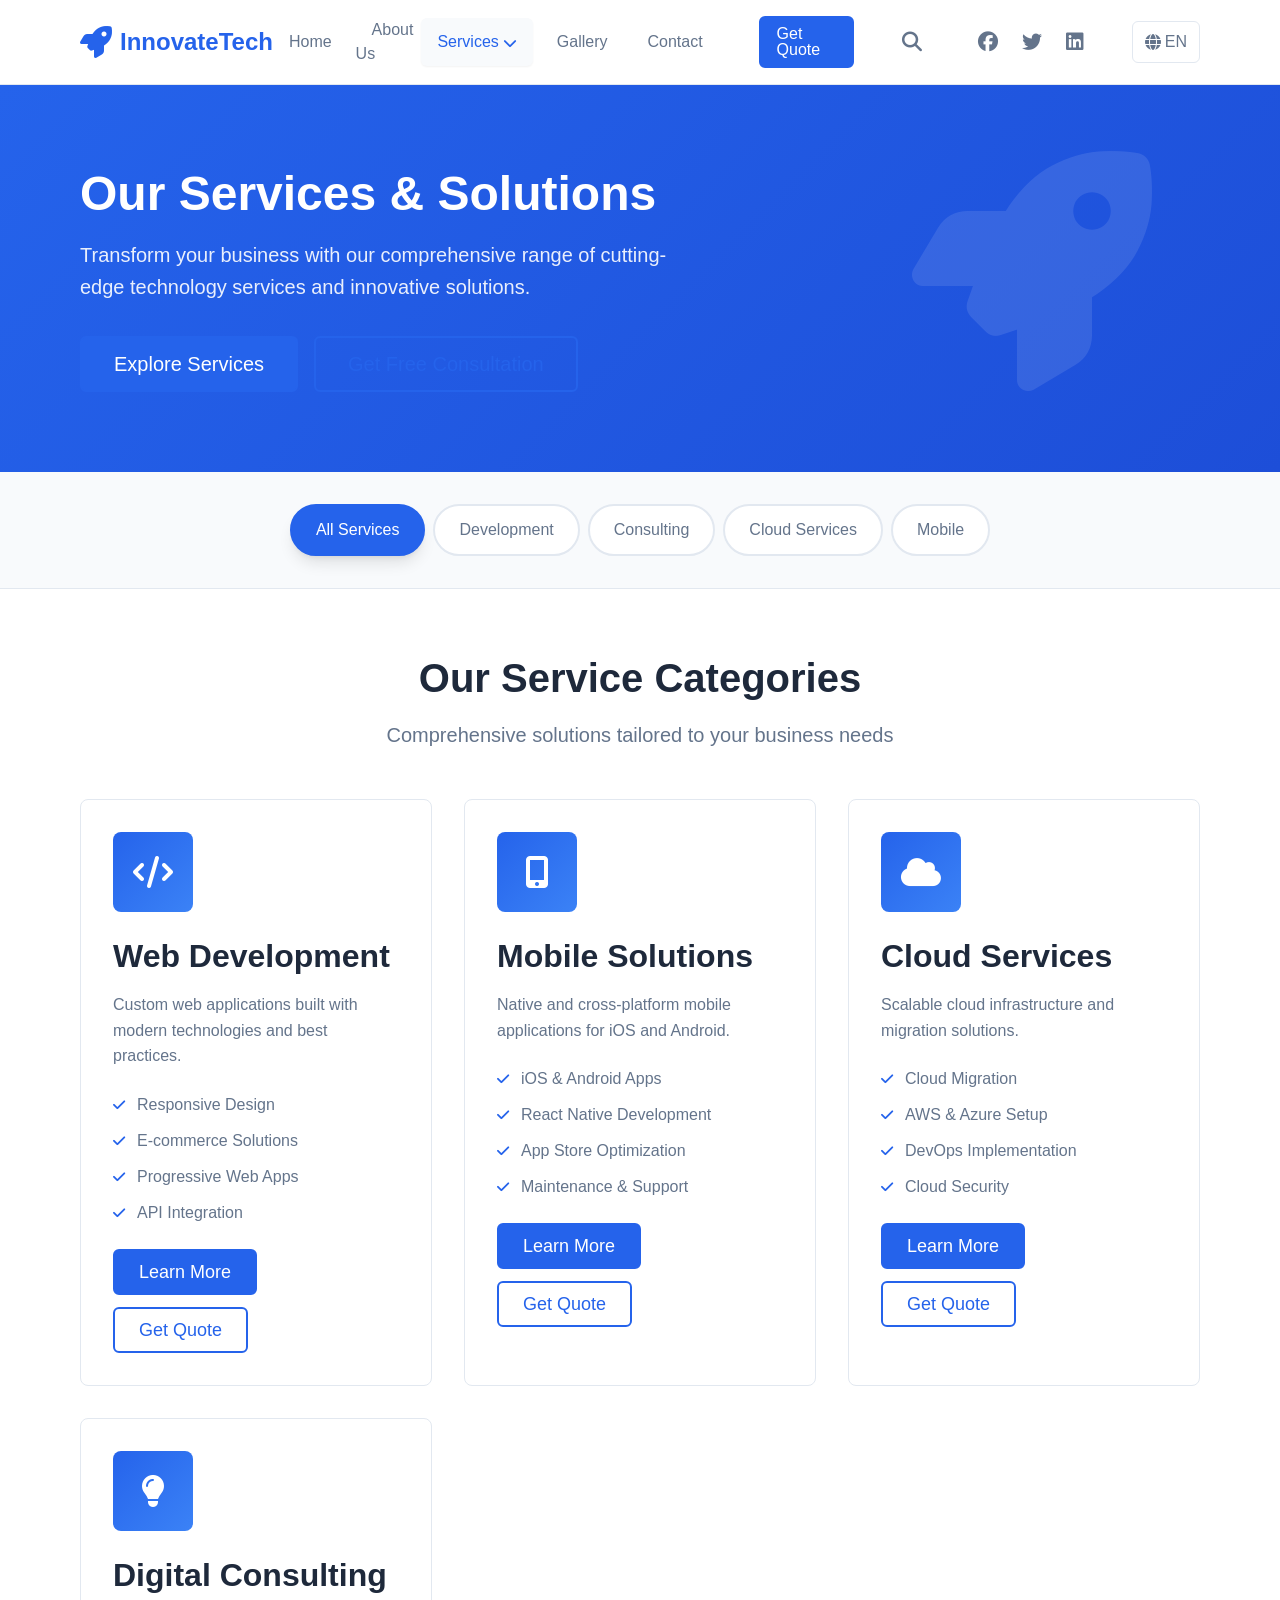
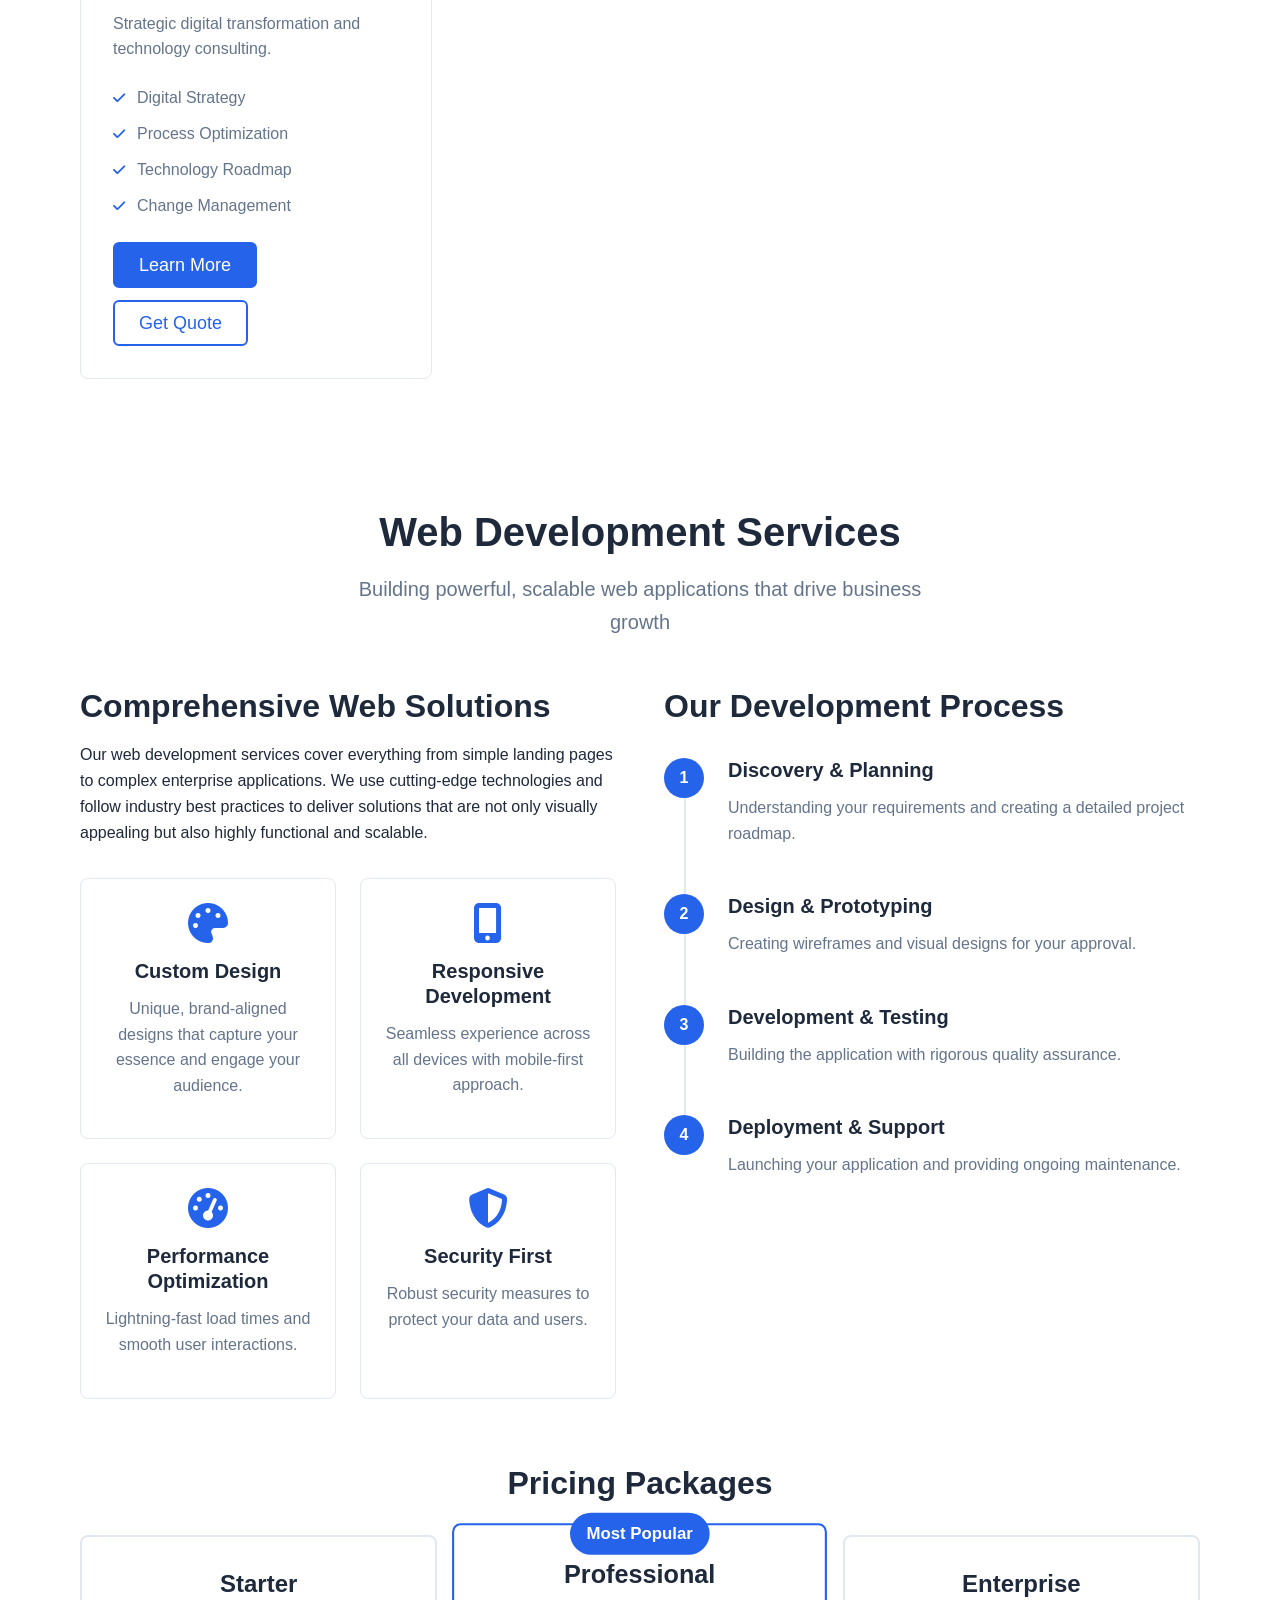
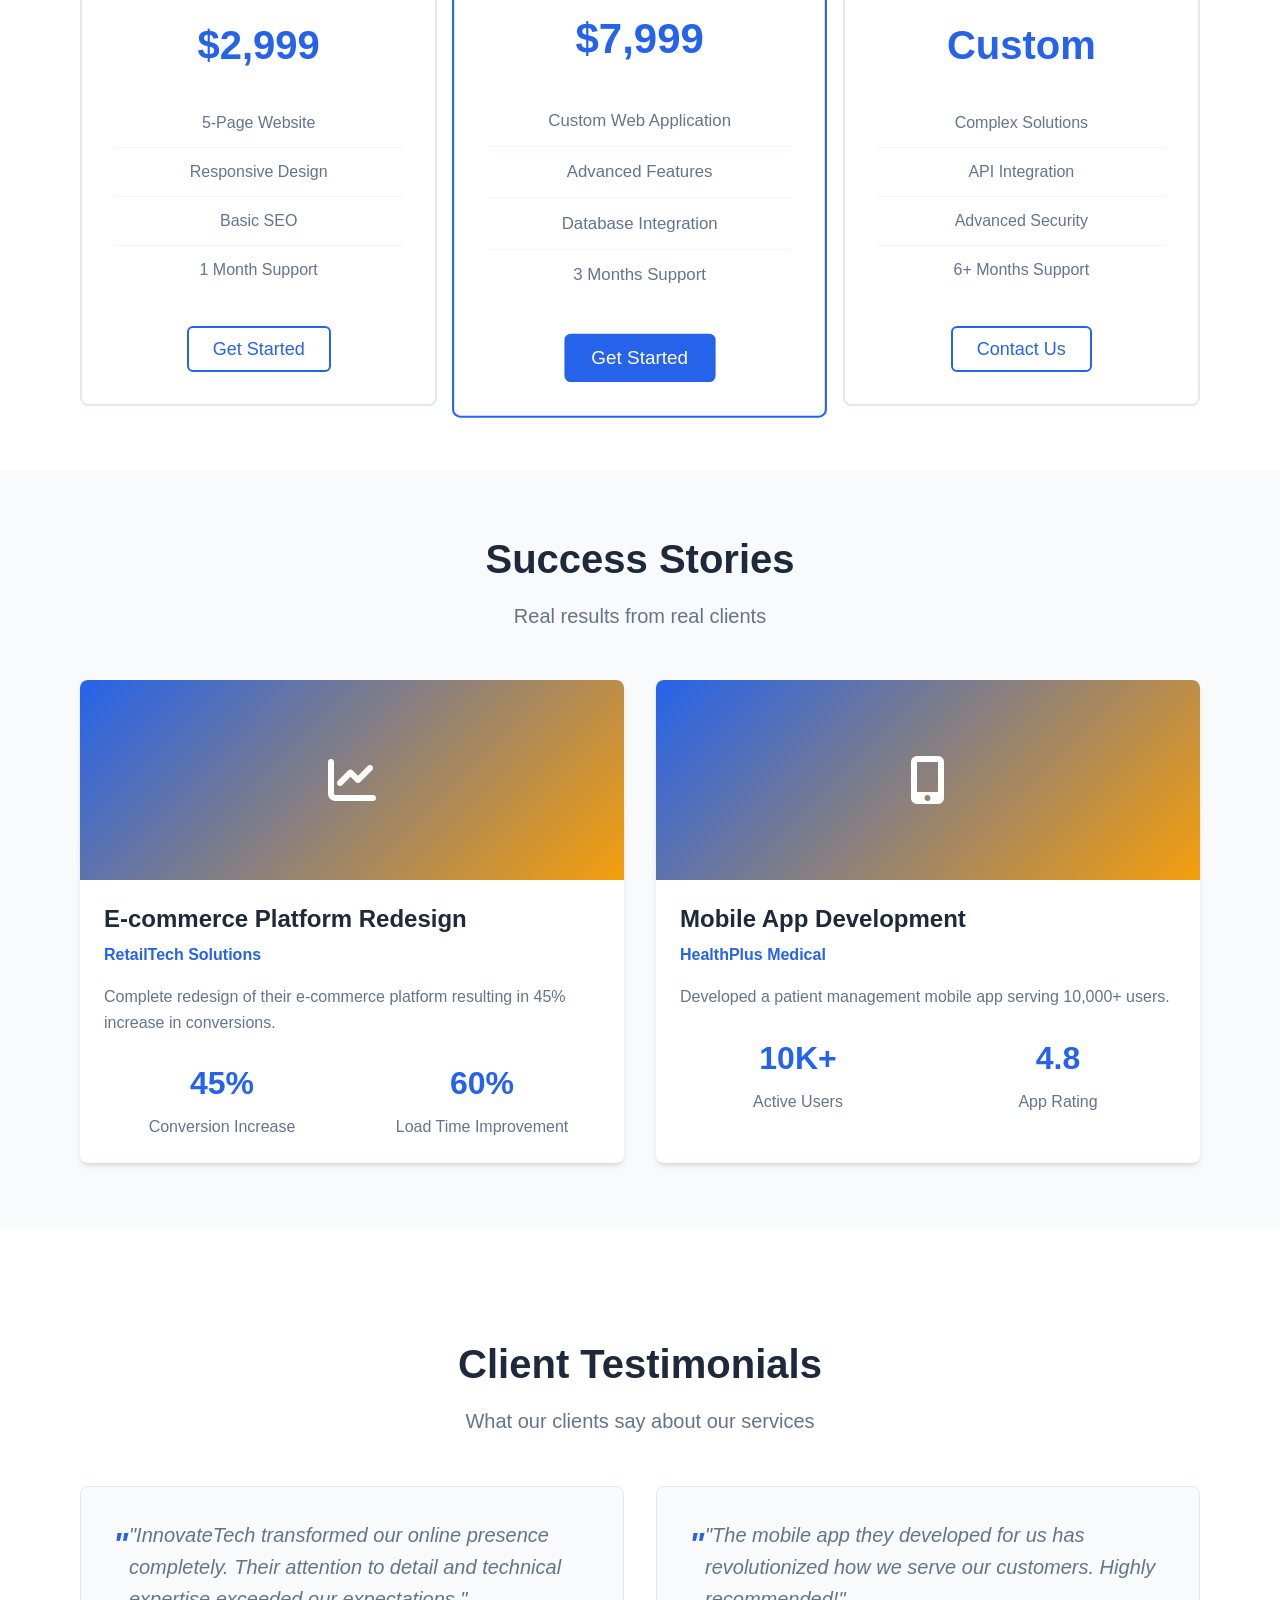
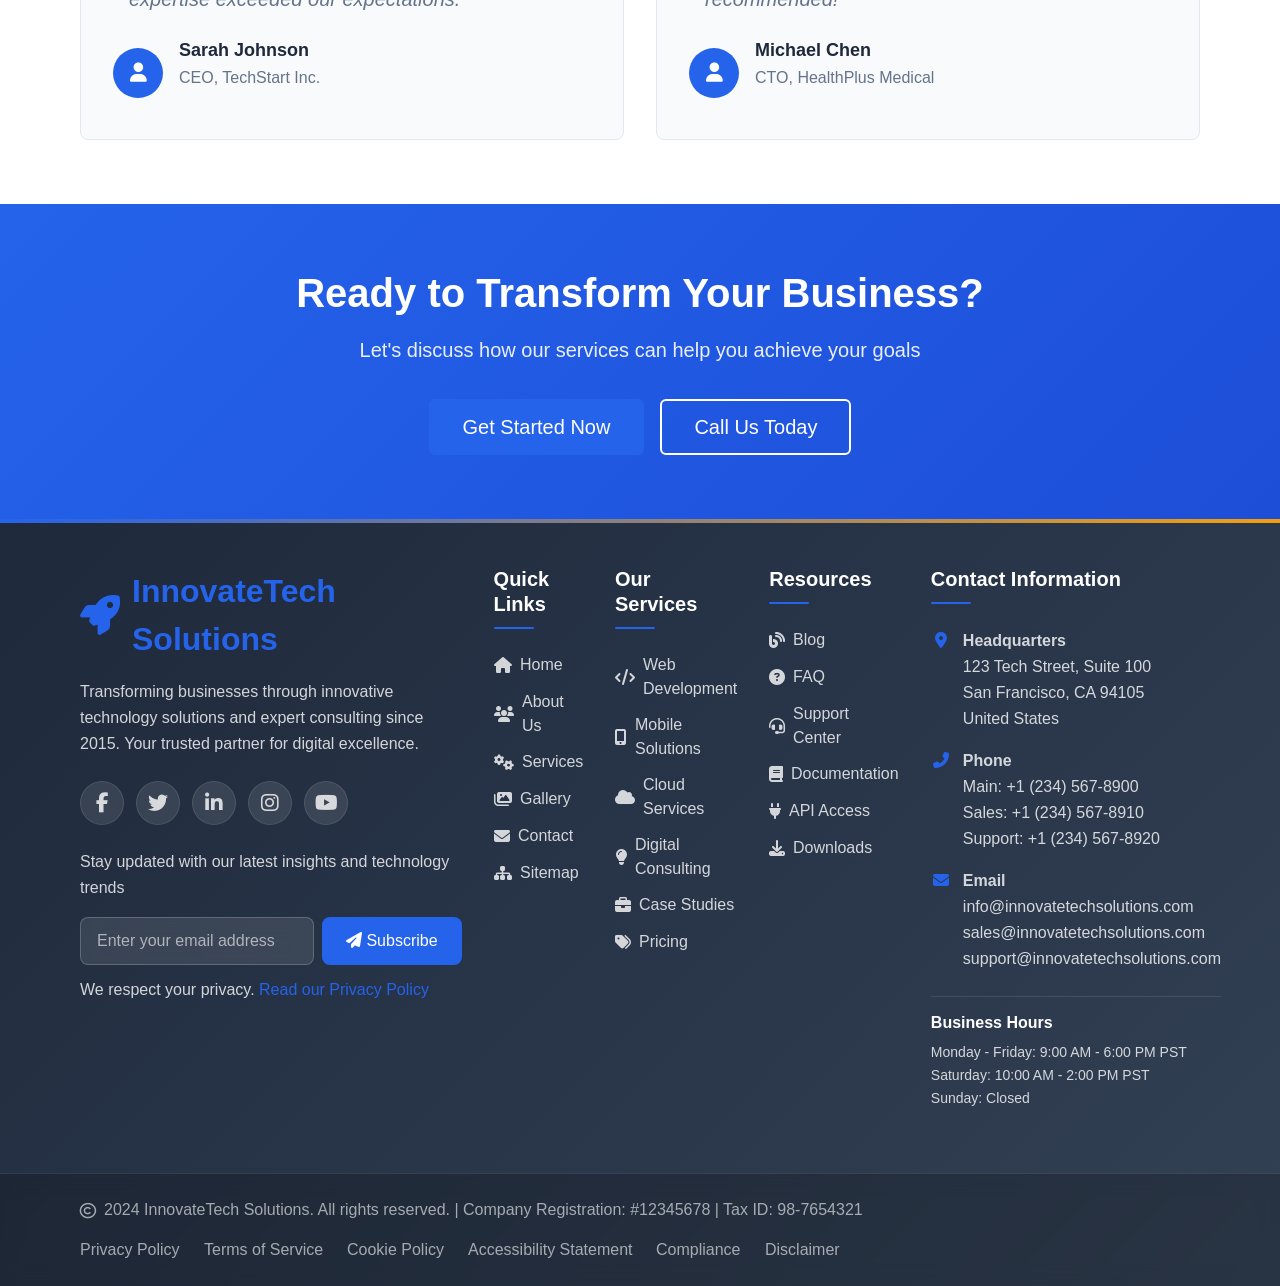
<file: activities.html>
<!DOCTYPE html>
<html lang="en">
<head>
    <meta charset="UTF-8">
    <meta name="viewport" content="width=device-width, initial-scale=1.0">
    <title>Services - InnovateTech Solutions | Web Development, Mobile Apps, Cloud Services</title>
    <meta name="description" content="Discover InnovateTech Solutions' comprehensive services including web development, mobile solutions, cloud services, and digital consulting. Transform your business with cutting-edge technology solutions.">
    <meta name="keywords" content="web development, mobile app development, cloud services, digital consulting, software development, IT solutions, business transformation, technology consulting">
    <meta name="author" content="InnovateTech Solutions">
    
    <!-- Open Graph Meta Tags -->
    <meta property="og:title" content="Services - InnovateTech Solutions | Web Development, Mobile Apps, Cloud Services">
    <meta property="og:description" content="Transform your business with our comprehensive technology services including web development, mobile solutions, cloud services, and digital consulting.">
    <meta property="og:type" content="website">
    <meta property="og:url" content="https://innovatech.com/activities.html">
    <meta property="og:image" content="https://innovatech.com/images/services-og.jpg">
    <meta property="og:site_name" content="InnovateTech Solutions">
    
    <!-- Twitter Card Meta Tags -->
    <meta name="twitter:card" content="summary_large_image">
    <meta name="twitter:title" content="Services - InnovateTech Solutions">
    <meta name="twitter:description" content="Transform your business with our comprehensive technology services.">
    <meta name="twitter:image" content="https://innovatech.com/images/services-twitter.jpg">
    
    <!-- Additional SEO Meta Tags -->
    <meta name="robots" content="index, follow">
    <meta name="language" content="English">
    <meta name="revisit-after" content="7 days">
    <link rel="canonical" href="https://innovatech.com/activities.html">
    
    <!-- Structured Data for Services -->
    <script type="application/ld+json">
    {
        "@context": "https://schema.org",
        "@type": "ProfessionalService",
        "name": "InnovateTech Solutions",
        "description": "Comprehensive technology services including web development, mobile solutions, cloud services, and digital consulting",
        "url": "https://innovatech.com",
        "telephone": "+1-234-567-8900",
        "address": {
            "@type": "PostalAddress",
            "streetAddress": "123 Tech Street",
            "addressLocality": "San Francisco",
            "addressRegion": "CA",
            "postalCode": "94105",
            "addressCountry": "US"
        },
        "hasOfferCatalog": {
            "@type": "OfferCatalog",
            "name": "Technology Services",
            "itemListElement": [
                {
                    "@type": "Offer",
                    "itemOffered": {
                        "@type": "Service",
                        "name": "Web Development",
                        "description": "Custom web applications built with modern technologies"
                    }
                },
                {
                    "@type": "Offer",
                    "itemOffered": {
                        "@type": "Service",
                        "name": "Mobile Solutions",
                        "description": "Native and cross-platform mobile applications"
                    }
                },
                {
                    "@type": "Offer",
                    "itemOffered": {
                        "@type": "Service",
                        "name": "Cloud Services",
                        "description": "Scalable cloud infrastructure and migration solutions"
                    }
                },
                {
                    "@type": "Offer",
                    "itemOffered": {
                        "@type": "Service",
                        "name": "Digital Consulting",
                        "description": "Strategic digital transformation and technology consulting"
                    }
                }
            ]
        }
    }
    </script>
    <link rel="stylesheet" href="css/style.css">
    <link rel="stylesheet" href="https://cdnjs.cloudflare.com/ajax/libs/font-awesome/6.4.0/css/all.min.css">
</head>
<body>
    <!-- Header with Navigation -->
    <header class="header">
        <div class="container">
            <nav class="nav" role="navigation" aria-label="Main navigation">
                <!-- Company Logo -->
                <a href="index.html" class="nav-brand" aria-label="InnovateTech Solutions - Home">
                    <i class="fas fa-rocket"></i>
                    <span>InnovateTech</span>
                </a>
                
                <!-- Desktop Navigation -->
                <div class="nav-menu">
                    <ul class="nav-links">
                        <li><a href="index.html" class="nav-link">Home</a></li>
                        <li><a href="about.html" class="nav-link">About Us</a></li>
                        <li class="nav-dropdown">
                            <a href="activities.html" class="nav-link nav-dropdown-toggle active">Services</a>
                            <div class="nav-dropdown-menu">
                                <a href="activities.html#web-development" class="nav-dropdown-item">Web Development</a>
                                <a href="activities.html#mobile-solutions" class="nav-dropdown-item">Mobile Solutions</a>
                                <a href="activities.html#cloud-services" class="nav-dropdown-item">Cloud Services</a>
                                <a href="activities.html#digital-consulting" class="nav-dropdown-item">Digital Consulting</a>
                            </div>
                        </li>
                        <li><a href="gallery.html" class="nav-link">Gallery</a></li>
                        <li><a href="contact.html" class="nav-link">Contact</a></li>
                    </ul>
                    
                    <!-- CTA Buttons -->
                    <div class="nav-cta">
                        <a href="contact.html" class="btn btn-primary">Get Quote</a>
                    </div>
                    
                    <!-- Search -->
                    <div class="nav-search">
                        <button class="nav-search-toggle" aria-label="Search">
                            <i class="fas fa-search"></i>
                        </button>
                        <div class="nav-search-form">
                            <input type="search" class="nav-search-input" placeholder="Search..." aria-label="Search">
                        </div>
                    </div>
                    
                    <!-- Social Media -->
                    <div class="nav-social">
                        <a href="#" class="nav-social-link" aria-label="Facebook">
                            <i class="fab fa-facebook"></i>
                        </a>
                        <a href="#" class="nav-social-link" aria-label="Twitter">
                            <i class="fab fa-twitter"></i>
                        </a>
                        <a href="#" class="nav-social-link" aria-label="LinkedIn">
                            <i class="fab fa-linkedin"></i>
                        </a>
                    </div>
                    
                    <!-- Language Switcher -->
                    <div class="nav-language">
                        <button class="nav-language-toggle" aria-label="Language">
                            <i class="fas fa-globe"></i>
                            EN
                        </button>
                        <div class="nav-language-menu">
                            <a href="#" class="nav-language-option" data-lang="en">English</a>
                            <a href="#" class="nav-language-option" data-lang="es">Español</a>
                            <a href="#" class="nav-language-option" data-lang="fr">Français</a>
                        </div>
                    </div>
                    
                    <!-- Mobile Menu Toggle -->
                    <button class="nav-toggle" id="nav-toggle" aria-label="Toggle navigation menu" aria-expanded="false">
                        <span></span>
                        <span></span>
                        <span></span>
                    </button>
                </div>
            </nav>
        </div>
        
        <!-- Mobile Navigation Menu -->
        <div class="nav-mobile" id="nav-mobile">
            <div class="nav-mobile-header">
                <div class="nav-mobile-brand">
                    <i class="fas fa-rocket"></i>
                    <span>InnovateTech</span>
                </div>
                <button class="nav-mobile-close" aria-label="Close mobile menu">
                    <i class="fas fa-times"></i>
                </button>
            </div>
            <div class="nav-mobile-links">
                <a href="index.html" class="nav-mobile-link">Home</a>
                <a href="about.html" class="nav-mobile-link">About Us</a>
                <a href="activities.html" class="nav-mobile-link active">Services</a>
                <a href="gallery.html" class="nav-mobile-link">Gallery</a>
                <a href="contact.html" class="nav-mobile-link">Contact</a>
            </div>
            <div class="nav-mobile-cta">
                <a href="contact.html" class="btn btn-primary">Get Quote</a>
                <a href="tel:+1234567890" class="btn btn-outline">Call Us</a>
            </div>
        </div>
        
        <!-- Mobile Menu Overlay -->
        <div class="nav-overlay" id="nav-overlay"></div>
    </header>
    
    <main>
        <!-- Hero Section -->
        <section class="hero hero-services">
            <div class="container">
                <div class="hero-content">
                    <h1 class="hero-title">Our Services & Solutions</h1>
                    <p class="hero-subtitle">Transform your business with our comprehensive range of cutting-edge technology services and innovative solutions.</p>
                    <div class="hero-cta">
                        <a href="#service-categories" class="btn btn-primary btn-large">Explore Services</a>
                        <a href="contact.html" class="btn btn-outline btn-large">Get Free Consultation</a>
                    </div>
                </div>
                <div class="hero-visual">
                    <div class="hero-graphic">
                        <i class="fas fa-rocket"></i>
                    </div>
                </div>
            </div>
        </section>

        <!-- Service Filter -->
        <section class="service-filter-section">
            <div class="container">
                <div class="filter-controls">
                    <button class="filter-btn active" data-filter="all">All Services</button>
                    <button class="filter-btn" data-filter="development">Development</button>
                    <button class="filter-btn" data-filter="consulting">Consulting</button>
                    <button class="filter-btn" data-filter="cloud">Cloud Services</button>
                    <button class="filter-btn" data-filter="mobile">Mobile</button>
                </div>
            </div>
        </section>

        <!-- Service Categories -->
        <section id="service-categories" class="service-categories">
            <div class="container">
                <div class="section-header">
                    <h2 class="section-title">Our Service Categories</h2>
                    <p class="section-subtitle">Comprehensive solutions tailored to your business needs</p>
                </div>
                
                <div class="services-grid">
                    <!-- Web Development Service -->
                    <div class="service-card" data-category="development">
                        <div class="service-icon">
                            <i class="fas fa-code"></i>
                        </div>
                        <div class="service-content">
                            <h3 class="service-title">Web Development</h3>
                            <p class="service-description">Custom web applications built with modern technologies and best practices.</p>
                            <ul class="service-features">
                                <li><i class="fas fa-check"></i> Responsive Design</li>
                                <li><i class="fas fa-check"></i> E-commerce Solutions</li>
                                <li><i class="fas fa-check"></i> Progressive Web Apps</li>
                                <li><i class="fas fa-check"></i> API Integration</li>
                            </ul>
                            <div class="service-cta">
                                <a href="#web-development" class="btn btn-primary">Learn More</a>
                                <a href="contact.html" class="btn btn-outline">Get Quote</a>
                            </div>
                        </div>
                    </div>

                    <!-- Mobile Solutions Service -->
                    <div class="service-card" data-category="mobile">
                        <div class="service-icon">
                            <i class="fas fa-mobile-alt"></i>
                        </div>
                        <div class="service-content">
                            <h3 class="service-title">Mobile Solutions</h3>
                            <p class="service-description">Native and cross-platform mobile applications for iOS and Android.</p>
                            <ul class="service-features">
                                <li><i class="fas fa-check"></i> iOS & Android Apps</li>
                                <li><i class="fas fa-check"></i> React Native Development</li>
                                <li><i class="fas fa-check"></i> App Store Optimization</li>
                                <li><i class="fas fa-check"></i> Maintenance & Support</li>
                            </ul>
                            <div class="service-cta">
                                <a href="#mobile-solutions" class="btn btn-primary">Learn More</a>
                                <a href="contact.html" class="btn btn-outline">Get Quote</a>
                            </div>
                        </div>
                    </div>

                    <!-- Cloud Services -->
                    <div class="service-card" data-category="cloud">
                        <div class="service-icon">
                            <i class="fas fa-cloud"></i>
                        </div>
                        <div class="service-content">
                            <h3 class="service-title">Cloud Services</h3>
                            <p class="service-description">Scalable cloud infrastructure and migration solutions.</p>
                            <ul class="service-features">
                                <li><i class="fas fa-check"></i> Cloud Migration</li>
                                <li><i class="fas fa-check"></i> AWS & Azure Setup</li>
                                <li><i class="fas fa-check"></i> DevOps Implementation</li>
                                <li><i class="fas fa-check"></i> Cloud Security</li>
                            </ul>
                            <div class="service-cta">
                                <a href="#cloud-services" class="btn btn-primary">Learn More</a>
                                <a href="contact.html" class="btn btn-outline">Get Quote</a>
                            </div>
                        </div>
                    </div>

                    <!-- Digital Consulting -->
                    <div class="service-card" data-category="consulting">
                        <div class="service-icon">
                            <i class="fas fa-lightbulb"></i>
                        </div>
                        <div class="service-content">
                            <h3 class="service-title">Digital Consulting</h3>
                            <p class="service-description">Strategic digital transformation and technology consulting.</p>
                            <ul class="service-features">
                                <li><i class="fas fa-check"></i> Digital Strategy</li>
                                <li><i class="fas fa-check"></i> Process Optimization</li>
                                <li><i class="fas fa-check"></i> Technology Roadmap</li>
                                <li><i class="fas fa-check"></i> Change Management</li>
                            </ul>
                            <div class="service-cta">
                                <a href="#digital-consulting" class="btn btn-primary">Learn More</a>
                                <a href="contact.html" class="btn btn-outline">Get Quote</a>
                            </div>
                        </div>
                    </div>
                </div>
            </div>
        </section>

        <!-- Detailed Service Sections -->
        <section id="web-development" class="service-detail">
            <div class="container">
                <div class="service-detail-header">
                    <h2>Web Development Services</h2>
                    <p>Building powerful, scalable web applications that drive business growth</p>
                </div>
                
                <div class="service-detail-content">
                    <div class="service-detail-info">
                        <h3>Comprehensive Web Solutions</h3>
                        <p>Our web development services cover everything from simple landing pages to complex enterprise applications. We use cutting-edge technologies and follow industry best practices to deliver solutions that are not only visually appealing but also highly functional and scalable.</p>
                        
                        <div class="service-features-grid">
                            <div class="feature-item">
                                <i class="fas fa-palette"></i>
                                <h4>Custom Design</h4>
                                <p>Unique, brand-aligned designs that capture your essence and engage your audience.</p>
                            </div>
                            <div class="feature-item">
                                <i class="fas fa-mobile-alt"></i>
                                <h4>Responsive Development</h4>
                                <p>Seamless experience across all devices with mobile-first approach.</p>
                            </div>
                            <div class="feature-item">
                                <i class="fas fa-tachometer-alt"></i>
                                <h4>Performance Optimization</h4>
                                <p>Lightning-fast load times and smooth user interactions.</p>
                            </div>
                            <div class="feature-item">
                                <i class="fas fa-shield-alt"></i>
                                <h4>Security First</h4>
                                <p>Robust security measures to protect your data and users.</p>
                            </div>
                        </div>
                    </div>
                    
                    <div class="service-process">
                        <h3>Our Development Process</h3>
                        <div class="process-timeline">
                            <div class="process-step">
                                <div class="step-number">1</div>
                                <div class="step-content">
                                    <h4>Discovery & Planning</h4>
                                    <p>Understanding your requirements and creating a detailed project roadmap.</p>
                                </div>
                            </div>
                            <div class="process-step">
                                <div class="step-number">2</div>
                                <div class="step-content">
                                    <h4>Design & Prototyping</h4>
                                    <p>Creating wireframes and visual designs for your approval.</p>
                                </div>
                            </div>
                            <div class="process-step">
                                <div class="step-number">3</div>
                                <div class="step-content">
                                    <h4>Development & Testing</h4>
                                    <p>Building the application with rigorous quality assurance.</p>
                                </div>
                            </div>
                            <div class="process-step">
                                <div class="step-number">4</div>
                                <div class="step-content">
                                    <h4>Deployment & Support</h4>
                                    <p>Launching your application and providing ongoing maintenance.</p>
                                </div>
                            </div>
                        </div>
                    </div>
                </div>
                
                <div class="service-pricing">
                    <h3>Pricing Packages</h3>
                    <div class="pricing-cards">
                        <div class="pricing-card">
                            <h4>Starter</h4>
                            <div class="price">$2,999</div>
                            <ul>
                                <li>5-Page Website</li>
                                <li>Responsive Design</li>
                                <li>Basic SEO</li>
                                <li>1 Month Support</li>
                            </ul>
                            <a href="contact.html" class="btn btn-outline">Get Started</a>
                        </div>
                        <div class="pricing-card featured">
                            <h4>Professional</h4>
                            <div class="price">$7,999</div>
                            <ul>
                                <li>Custom Web Application</li>
                                <li>Advanced Features</li>
                                <li>Database Integration</li>
                                <li>3 Months Support</li>
                            </ul>
                            <a href="contact.html" class="btn btn-primary">Get Started</a>
                        </div>
                        <div class="pricing-card">
                            <h4>Enterprise</h4>
                            <div class="price">Custom</div>
                            <ul>
                                <li>Complex Solutions</li>
                                <li>API Integration</li>
                                <li>Advanced Security</li>
                                <li>6+ Months Support</li>
                            </ul>
                            <a href="contact.html" class="btn btn-outline">Contact Us</a>
                        </div>
                    </div>
                </div>
            </div>
        </section>

        <!-- Case Studies Section -->
        <section class="case-studies">
            <div class="container">
                <div class="section-header">
                    <h2 class="section-title">Success Stories</h2>
                    <p class="section-subtitle">Real results from real clients</p>
                </div>
                
                <div class="case-studies-grid">
                    <div class="case-study-card">
                        <div class="case-study-image">
                            <i class="fas fa-chart-line"></i>
                        </div>
                        <div class="case-study-content">
                            <h3>E-commerce Platform Redesign</h3>
                            <p class="case-client">RetailTech Solutions</p>
                            <p class="case-description">Complete redesign of their e-commerce platform resulting in 45% increase in conversions.</p>
                            <div class="case-results">
                                <div class="result-item">
                                    <span class="result-number">45%</span>
                                    <span class="result-label">Conversion Increase</span>
                                </div>
                                <div class="result-item">
                                    <span class="result-number">60%</span>
                                    <span class="result-label">Load Time Improvement</span>
                                </div>
                            </div>
                        </div>
                    </div>
                    
                    <div class="case-study-card">
                        <div class="case-study-image">
                            <i class="fas fa-mobile-alt"></i>
                        </div>
                        <div class="case-study-content">
                            <h3>Mobile App Development</h3>
                            <p class="case-client">HealthPlus Medical</p>
                            <p class="case-description">Developed a patient management mobile app serving 10,000+ users.</p>
                            <div class="case-results">
                                <div class="result-item">
                                    <span class="result-number">10K+</span>
                                    <span class="result-label">Active Users</span>
                                </div>
                                <div class="result-item">
                                    <span class="result-number">4.8</span>
                                    <span class="result-label">App Rating</span>
                                </div>
                            </div>
                        </div>
                    </div>
                </div>
            </div>
        </section>

        <!-- Testimonials Section -->
        <section class="testimonials">
            <div class="container">
                <div class="section-header">
                    <h2 class="section-title">Client Testimonials</h2>
                    <p class="section-subtitle">What our clients say about our services</p>
                </div>
                
                <div class="testimonials-grid">
                    <div class="testimonial-card">
                        <div class="testimonial-content">
                            <p>"InnovateTech transformed our online presence completely. Their attention to detail and technical expertise exceeded our expectations."</p>
                        </div>
                        <div class="testimonial-author">
                            <div class="author-avatar">
                                <i class="fas fa-user"></i>
                            </div>
                            <div class="author-info">
                                <h4>Sarah Johnson</h4>
                                <p>CEO, TechStart Inc.</p>
                            </div>
                        </div>
                    </div>
                    
                    <div class="testimonial-card">
                        <div class="testimonial-content">
                            <p>"The mobile app they developed for us has revolutionized how we serve our customers. Highly recommended!"</p>
                        </div>
                        <div class="testimonial-author">
                            <div class="author-avatar">
                                <i class="fas fa-user"></i>
                            </div>
                            <div class="author-info">
                                <h4>Michael Chen</h4>
                                <p>CTO, HealthPlus Medical</p>
                            </div>
                        </div>
                    </div>
                </div>
            </div>
        </section>

        <!-- CTA Section -->
        <section class="cta-section">
            <div class="container">
                <div class="cta-content">
                    <h2>Ready to Transform Your Business?</h2>
                    <p>Let's discuss how our services can help you achieve your goals</p>
                    <div class="cta-buttons">
                        <a href="contact.html" class="btn btn-primary btn-large">Get Started Now</a>
                        <a href="tel:+1234567890" class="btn btn-outline btn-large">Call Us Today</a>
                    </div>
                </div>
            </div>
        </section>
    </main>
    
    <!-- Comprehensive Footer -->
    <footer class="footer" role="contentinfo">
        <div class="container">
            <div class="footer-content">
                <!-- Company Information Section -->
                <div class="footer-section">
                    <a href="index.html" class="footer-brand" aria-label="InnovateTech Solutions - Home">
                        <i class="fas fa-rocket"></i>
                        <span>InnovateTech Solutions</span>
                    </a>
                    <p class="footer-description">
                        Transforming businesses through innovative technology solutions and expert consulting since 2015. Your trusted partner for digital excellence.
                    </p>
                    
                    <!-- Social Media Links -->
                    <div class="footer-social" role="navigation" aria-label="Social media links">
                        <a href="https://facebook.com/innovatetechsolutions" target="_blank" rel="noopener noreferrer" aria-label="Facebook">
                            <i class="fab fa-facebook-f"></i>
                        </a>
                        <a href="https://twitter.com/innovatetechsolutions" target="_blank" rel="noopener noreferrer" aria-label="Twitter">
                            <i class="fab fa-twitter"></i>
                        </a>
                        <a href="https://linkedin.com/company/innovatetechsolutions" target="_blank" rel="noopener noreferrer" aria-label="LinkedIn">
                            <i class="fab fa-linkedin-in"></i>
                        </a>
                        <a href="https://instagram.com/innovatetechsolutions" target="_blank" rel="noopener noreferrer" aria-label="Instagram">
                            <i class="fab fa-instagram"></i>
                        </a>
                        <a href="https://youtube.com/innovatetechsolutions" target="_blank" rel="noopener noreferrer" aria-label="YouTube">
                            <i class="fab fa-youtube"></i>
                        </a>
                    </div>
                    
                    <!-- Newsletter Signup -->
                    <div class="footer-newsletter">
                        <p>Stay updated with our latest insights and technology trends</p>
                        <form class="newsletter-form" action="#" method="post" aria-label="Newsletter signup">
                            <input type="email" class="newsletter-input" placeholder="Enter your email address" required aria-label="Email address">
                            <button type="submit" class="newsletter-btn" aria-label="Subscribe to newsletter">
                                <i class="fas fa-paper-plane"></i> Subscribe
                            </button>
                        </form>
                        <p class="newsletter-privacy">
                            We respect your privacy. <a href="#privacy-policy">Read our Privacy Policy</a>
                        </p>
                    </div>
                </div>
                
                <!-- Quick Links Section -->
                <div class="footer-section">
                    <h4>Quick Links</h4>
                    <ul class="footer-links" role="navigation" aria-label="Quick navigation">
                        <li><a href="index.html"><i class="fas fa-home"></i> Home</a></li>
                        <li><a href="about.html"><i class="fas fa-users"></i> About Us</a></li>
                        <li><a href="activities.html"><i class="fas fa-cogs"></i> Services</a></li>
                        <li><a href="gallery.html"><i class="fas fa-images"></i> Gallery</a></li>
                        <li><a href="contact.html"><i class="fas fa-envelope"></i> Contact</a></li>
                        <li><a href="#sitemap"><i class="fas fa-sitemap"></i> Sitemap</a></li>
                    </ul>
                </div>
                
                <!-- Services Section -->
                <div class="footer-section">
                    <h4>Our Services</h4>
                    <ul class="footer-links" role="navigation" aria-label="Services navigation">
                        <li><a href="activities.html#web-development"><i class="fas fa-code"></i> Web Development</a></li>
                        <li><a href="activities.html#mobile-solutions"><i class="fas fa-mobile-alt"></i> Mobile Solutions</a></li>
                        <li><a href="activities.html#cloud-services"><i class="fas fa-cloud"></i> Cloud Services</a></li>
                        <li><a href="activities.html#digital-consulting"><i class="fas fa-lightbulb"></i> Digital Consulting</a></li>
                        <li><a href="#case-studies"><i class="fas fa-briefcase"></i> Case Studies</a></li>
                        <li><a href="#pricing"><i class="fas fa-tags"></i> Pricing</a></li>
                    </ul>
                </div>
                
                <!-- Resources Section -->
                <div class="footer-section">
                    <h4>Resources</h4>
                    <ul class="footer-links" role="navigation" aria-label="Resources navigation">
                        <li><a href="#blog"><i class="fas fa-blog"></i> Blog</a></li>
                        <li><a href="#faq"><i class="fas fa-question-circle"></i> FAQ</a></li>
                        <li><a href="#support"><i class="fas fa-headset"></i> Support Center</a></li>
                        <li><a href="#documentation"><i class="fas fa-book"></i> Documentation</a></li>
                        <li><a href="#api"><i class="fas fa-plug"></i> API Access</a></li>
                        <li><a href="#downloads"><i class="fas fa-download"></i> Downloads</a></li>
                    </ul>
                </div>
                
                <!-- Contact Information Section -->
                <div class="footer-section">
                    <h4>Contact Information</h4>
                    <ul class="footer-contact" role="navigation" aria-label="Contact information">
                        <li>
                            <i class="fas fa-map-marker-alt"></i>
                            <div>
                                <strong>Headquarters</strong><br>
                                123 Tech Street, Suite 100<br>
                                San Francisco, CA 94105<br>
                                United States
                            </div>
                        </li>
                        <li>
                            <i class="fas fa-phone-alt"></i>
                            <div>
                                <strong>Phone</strong><br>
                                Main: <a href="tel:+1234567890">+1 (234) 567-8900</a><br>
                                Sales: <a href="tel:+1234567891">+1 (234) 567-8910</a><br>
                                Support: <a href="tel:+1234567892">+1 (234) 567-8920</a>
                            </div>
                        </li>
                        <li>
                            <i class="fas fa-envelope"></i>
                            <div>
                                <strong>Email</strong><br>
                                <a href="mailto:info@innovatetechsolutions.com">info@innovatetechsolutions.com</a><br>
                                <a href="mailto:sales@innovatetechsolutions.com">sales@innovatetechsolutions.com</a><br>
                                <a href="mailto:support@innovatetechsolutions.com">support@innovatetechsolutions.com</a>
                            </div>
                        </li>
                    </ul>
                    
                    <!-- Business Hours -->
                    <div class="footer-hours">
                        <h5>Business Hours</h5>
                        <p>
                            Monday - Friday: 9:00 AM - 6:00 PM PST<br>
                            Saturday: 10:00 AM - 2:00 PM PST<br>
                            Sunday: Closed
                        </p>
                    </div>
                </div>
            </div>
        </div>
        
        <!-- Footer Bottom -->
        <div class="footer-bottom">
            <div class="container">
                <div class="footer-bottom-content">
                    <div class="footer-copyright">
                        <i class="far fa-copyright"></i> 2024 InnovateTech Solutions. All rights reserved. | 
                        Company Registration: #12345678 | Tax ID: 98-7654321
                    </div>
                    <div class="footer-bottom-links" role="navigation" aria-label="Legal links">
                        <a href="#privacy-policy">Privacy Policy</a>
                        <a href="#terms-of-service">Terms of Service</a>
                        <a href="#cookie-policy">Cookie Policy</a>
                        <a href="#accessibility">Accessibility Statement</a>
                        <a href="#compliance">Compliance</a>
                        <a href="#disclaimer">Disclaimer</a>
                    </div>
                </div>
            </div>
        </div>
    </footer>
    
    <!-- Back to Top Button -->
    <button class="back-to-top" id="backToTop" aria-label="Back to top" tabindex="0">
        <i class="fas fa-arrow-up"></i>
    </button>
    
    <script src="js/main.js"></script>
</body>
</html>
</file>
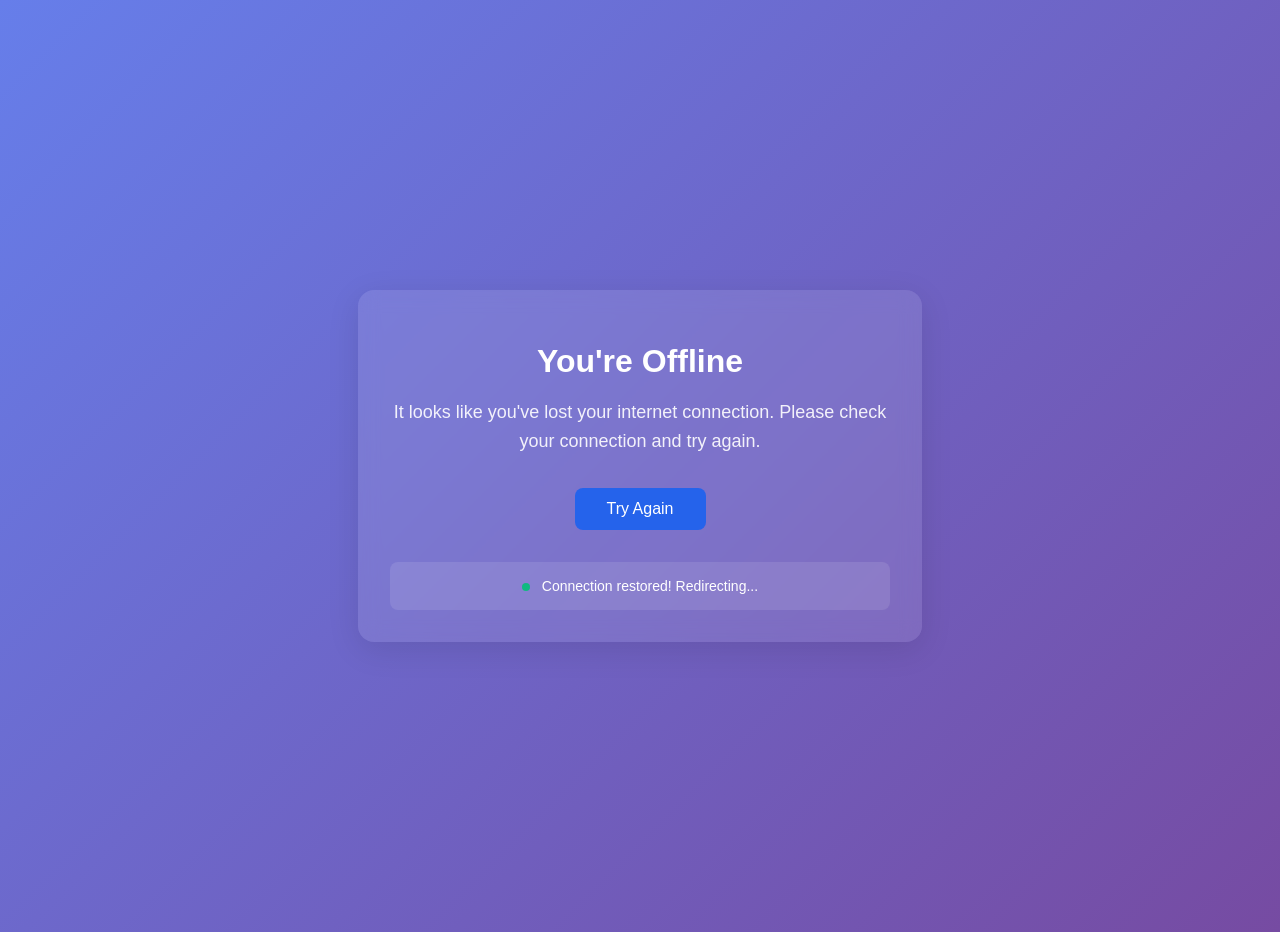
<file: offline.html>
<!DOCTYPE html>
<html lang="en">
<head>
    <meta charset="UTF-8">
    <meta name="viewport" content="width=device-width, initial-scale=1.0">
    <title>Offline - InnovateTech Solutions</title>
    <meta name="description" content="You are currently offline. Please check your internet connection.">
    
    <style>
        body {
            font-family: -apple-system, BlinkMacSystemFont, 'Segoe UI', Roboto, sans-serif;
            display: flex;
            align-items: center;
            justify-content: center;
            min-height: 100vh;
            margin: 0;
            background: linear-gradient(135deg, #667eea 0%, #764ba2 100%);
            color: white;
            text-align: center;
            padding: 1rem;
        }
        
        .offline-container {
            max-width: 500px;
            padding: 2rem;
            background: rgba(255, 255, 255, 0.1);
            border-radius: 1rem;
            backdrop-filter: blur(10px);
            box-shadow: 0 8px 32px rgba(0, 0, 0, 0.1);
        }
        
        .offline-icon {
            font-size: 4rem;
            margin-bottom: 1rem;
            opacity: 0.8;
        }
        
        .offline-title {
            font-size: 2rem;
            font-weight: 700;
            margin-bottom: 1rem;
        }
        
        .offline-message {
            font-size: 1.125rem;
            margin-bottom: 2rem;
            opacity: 0.9;
            line-height: 1.6;
        }
        
        .retry-btn {
            background: #2563eb;
            color: white;
            border: none;
            padding: 0.75rem 2rem;
            border-radius: 0.5rem;
            font-size: 1rem;
            font-weight: 500;
            cursor: pointer;
            transition: all 0.3s ease;
            text-decoration: none;
            display: inline-block;
        }
        
        .retry-btn:hover {
            background: #1d4ed8;
            transform: translateY(-2px);
            box-shadow: 0 4px 12px rgba(37, 99, 235, 0.3);
        }
        
        .connection-status {
            margin-top: 2rem;
            padding: 1rem;
            background: rgba(255, 255, 255, 0.1);
            border-radius: 0.5rem;
            font-size: 0.875rem;
        }
        
        .status-indicator {
            display: inline-block;
            width: 8px;
            height: 8px;
            border-radius: 50%;
            margin-right: 0.5rem;
            background: #ef4444;
            animation: pulse 2s infinite;
        }
        
        .status-indicator.online {
            background: #10b981;
            animation: none;
        }
        
        @keyframes pulse {
            0%, 100% { opacity: 1; }
            50% { opacity: 0.5; }
        }
    </style>
</head>
<body>
    <div class="offline-container">
        <div class="offline-icon">
            <i class="fas fa-wifi"></i>
        </div>
        
        <h1 class="offline-title">You're Offline</h1>
        
        <p class="offline-message">
            It looks like you've lost your internet connection. 
            Please check your connection and try again.
        </p>
        
        <button class="retry-btn" onclick="window.location.reload()">
            <i class="fas fa-redo"></i> Try Again
        </button>
        
        <div class="connection-status">
            <span class="status-indicator" id="statusIndicator"></span>
            <span id="statusText">Checking connection...</span>
        </div>
    </div>
    
    <script>
        // Check connection status
        function checkConnection() {
            const statusIndicator = document.getElementById('statusIndicator');
            const statusText = document.getElementById('statusText');
            
            if (navigator.onLine) {
                statusIndicator.classList.add('online');
                statusText.textContent = 'Connection restored! Redirecting...';
                
                // Redirect to home page after a short delay
                setTimeout(() => {
                    window.location.href = '/';
                }, 2000);
            } else {
                statusIndicator.classList.remove('online');
                statusText.textContent = 'No internet connection';
            }
        }
        
        // Listen for online/offline events
        window.addEventListener('online', checkConnection);
        window.addEventListener('offline', checkConnection);
        
        // Check connection on page load
        checkConnection();
        
        // Periodically check connection
        setInterval(checkConnection, 5000);
    </script>
</body>
</html>
</file>
<file: css/style.css>
/* Company Showcase Website - CSS Framework & Design System */
/* Mobile-first responsive approach with comprehensive design tokens */

/* ===== CSS RESET & NORMALIZE ===== */
*,
*::before,
*::after {
    margin: 0;
    padding: 0;
    box-sizing: border-box;
}

html {
    font-size: 16px;
    scroll-behavior: smooth;
}

body {
    font-family: var(--font-family-primary);
    line-height: var(--line-height-base);
    color: var(--color-text-primary);
    background-color: var(--color-background);
    -webkit-font-smoothing: antialiased;
    -moz-osx-font-smoothing: grayscale;
}

img {
    max-width: 100%;
    height: auto;
}

a {
    color: inherit;
    text-decoration: none;
}

button {
    border: none;
    background: none;
    font: inherit;
    cursor: pointer;
}

ul, ol {
    list-style: none;
}

/* ===== DESIGN SYSTEM VARIABLES ===== */
:root {
    /* Colors */
    --color-primary: #2563eb;
    --color-primary-dark: #1d4ed8;
    --color-primary-light: #3b82f6;
    --color-secondary: #64748b;
    --color-secondary-dark: #475569;
    --color-secondary-light: #94a3b8;
    --color-accent: #f59e0b;
    --color-accent-dark: #d97706;
    --color-accent-light: #fbbf24;
    
    /* Text Colors */
    --color-text-primary: #1e293b;
    --color-text-secondary: #64748b;
    --color-text-muted: #94a3b8;
    --color-text-inverse: #ffffff;
    
    /* Background Colors */
    --color-background: #ffffff;
    --color-background-secondary: #f8fafc;
    --color-background-muted: #f1f5f9;
    
    /* Border Colors */
    --color-border: #e2e8f0;
    --color-border-light: #f1f5f9;
    --color-border-dark: #cbd5e1;
    
    /* Typography */
    --font-family-primary: -apple-system, BlinkMacSystemFont, 'Segoe UI', Roboto, 'Helvetica Neue', Arial, sans-serif;
    --font-family-secondary: 'Georgia', 'Times New Roman', serif;
    --font-family-mono: 'SF Mono', 'Monaco', 'Inconsolata', 'Roboto Mono', monospace;
    
    /* Font Sizes */
    --font-size-xs: clamp(0.75rem, 0.7rem + 0.25vw, 0.875rem);
    --font-size-sm: clamp(0.875rem, 0.8rem + 0.375vw, 1rem);
    --font-size-base: clamp(1rem, 0.9rem + 0.5vw, 1.125rem);
    --font-size-lg: clamp(1.125rem, 1rem + 0.625vw, 1.25rem);
    --font-size-xl: clamp(1.25rem, 1.1rem + 0.75vw, 1.5rem);
    --font-size-2xl: clamp(1.5rem, 1.3rem + 1vw, 2rem);
    --font-size-3xl: clamp(1.875rem, 1.5rem + 1.875vw, 2.5rem);
    --font-size-4xl: clamp(2.25rem, 1.8rem + 2.25vw, 3rem);
    
    /* Font Weights */
    --font-weight-light: 300;
    --font-weight-normal: 400;
    --font-weight-medium: 500;
    --font-weight-semibold: 600;
    --font-weight-bold: 700;
    --font-weight-extrabold: 800;
    
    /* Line Heights */
    --line-height-tight: 1.25;
    --line-height-snug: 1.375;
    --line-height-base: 1.5;
    --line-height-relaxed: 1.625;
    --line-height-loose: 2;
    
    /* Spacing Scale */
    --space-0: 0;
    --space-1: 0.25rem;
    --space-2: 0.5rem;
    --space-3: 0.75rem;
    --space-4: 1rem;
    --space-5: 1.25rem;
    --space-6: 1.5rem;
    --space-8: 2rem;
    --space-10: 2.5rem;
    --space-12: 3rem;
    --space-16: 4rem;
    --space-20: 5rem;
    --space-24: 6rem;
    --space-32: 8rem;
    
    /* Breakpoints */
    --breakpoint-sm: 640px;
    --breakpoint-md: 768px;
    --breakpoint-lg: 1024px;
    --breakpoint-xl: 1280px;
    --breakpoint-2xl: 1536px;
    
    /* Shadows */
    --shadow-sm: 0 1px 2px 0 rgb(0 0 0 / 0.05);
    --shadow: 0 1px 3px 0 rgb(0 0 0 / 0.1), 0 1px 2px -1px rgb(0 0 0 / 0.1);
    --shadow-md: 0 4px 6px -1px rgb(0 0 0 / 0.1), 0 2px 4px -2px rgb(0 0 0 / 0.1);
    --shadow-lg: 0 10px 15px -3px rgb(0 0 0 / 0.1), 0 4px 6px -4px rgb(0 0 0 / 0.1);
    --shadow-xl: 0 20px 25px -5px rgb(0 0 0 / 0.1), 0 8px 10px -6px rgb(0 0 0 / 0.1);
    
    /* Border Radius */
    --radius-none: 0;
    --radius-sm: 0.125rem;
    --radius: 0.25rem;
    --radius-md: 0.375rem;
    --radius-lg: 0.5rem;
    --radius-xl: 0.75rem;
    --radius-2xl: 1rem;
    --radius-full: 9999px;
    
    /* Transitions */
    --transition-fast: 150ms ease-in-out;
    --transition-base: 250ms ease-in-out;
    --transition-slow: 350ms ease-in-out;
}

/* ===== CONTAINER & LAYOUT SYSTEM ===== */
.container {
    width: 100%;
    max-width: 1200px;
    margin: 0 auto;
    padding: 0 var(--space-4);
}

.container-sm {
    max-width: 640px;
}

.container-md {
    max-width: 768px;
}

.container-lg {
    max-width: 1024px;
}

.container-xl {
    max-width: 1280px;
}

/* Grid System */
.grid {
    display: grid;
    gap: var(--space-4);
}

.grid-cols-1 { grid-template-columns: repeat(1, minmax(0, 1fr)); }
.grid-cols-2 { grid-template-columns: repeat(2, minmax(0, 1fr)); }
.grid-cols-3 { grid-template-columns: repeat(3, minmax(0, 1fr)); }
.grid-cols-4 { grid-template-columns: repeat(4, minmax(0, 1fr)); }
.grid-cols-6 { grid-template-columns: repeat(6, minmax(0, 1fr)); }
.grid-cols-12 { grid-template-columns: repeat(12, minmax(0, 1fr)); }

/* Flexbox Utilities */
.flex { display: flex; }
.inline-flex { display: inline-flex; }
.flex-col { flex-direction: column; }
.flex-row { flex-direction: row; }
.flex-wrap { flex-wrap: wrap; }
.flex-nowrap { flex-wrap: nowrap; }

.justify-start { justify-content: flex-start; }
.justify-center { justify-content: center; }
.justify-end { justify-content: flex-end; }
.justify-between { justify-content: space-between; }
.justify-around { justify-content: space-around; }

.items-start { align-items: flex-start; }
.items-center { align-items: center; }
.items-end { align-items: flex-end; }
.items-stretch { align-items: stretch; }

/* ===== TYPOGRAPHY SYSTEM ===== */
h1, h2, h3, h4, h5, h6 {
    font-weight: var(--font-weight-semibold);
    line-height: var(--line-height-tight);
    margin-bottom: var(--space-4);
}

h1 { font-size: var(--font-size-4xl); }
h2 { font-size: var(--font-size-3xl); }
h3 { font-size: var(--font-size-2xl); }
h4 { font-size: var(--font-size-xl); }
h5 { font-size: var(--font-size-lg); }
h6 { font-size: var(--font-size-base); }

p {
    margin-bottom: var(--space-4);
    line-height: var(--line-height-relaxed);
}

.text-xs { font-size: var(--font-size-xs); }
.text-sm { font-size: var(--font-size-sm); }
.text-base { font-size: var(--font-size-base); }
.text-lg { font-size: var(--font-size-lg); }
.text-xl { font-size: var(--font-size-xl); }
.text-2xl { font-size: var(--font-size-2xl); }
.text-3xl { font-size: var(--font-size-3xl); }
.text-4xl { font-size: var(--font-size-4xl); }

.font-light { font-weight: var(--font-weight-light); }
.font-normal { font-weight: var(--font-weight-normal); }
.font-medium { font-weight: var(--font-weight-medium); }
.font-semibold { font-weight: var(--font-weight-semibold); }
.font-bold { font-weight: var(--font-weight-bold); }
.font-extrabold { font-weight: var(--font-weight-extrabold); }

.text-left { text-align: left; }
.text-center { text-align: center; }
.text-right { text-align: right; }

.text-primary { color: var(--color-text-primary); }
.text-secondary { color: var(--color-text-secondary); }
.text-muted { color: var(--color-text-muted); }
.text-inverse { color: var(--color-text-inverse); }

/* ===== COMPONENT STYLES ===== */

/* Buttons */
.btn {
    display: inline-flex;
    align-items: center;
    justify-content: center;
    padding: var(--space-3) var(--space-6);
    font-size: var(--font-size-base);
    font-weight: var(--font-weight-medium);
    line-height: 1;
    border-radius: var(--radius-md);
    cursor: pointer;
    transition: all var(--transition-base);
    text-decoration: none;
    border: 2px solid transparent;
    min-height: 44px; /* Touch-friendly */
}

.btn:focus {
    outline: 2px solid var(--color-primary);
    outline-offset: 2px;
}

.btn-primary {
    background-color: var(--color-primary);
    color: var(--color-text-inverse);
    border-color: var(--color-primary);
}

.btn-primary:hover {
    background-color: var(--color-primary-dark);
    border-color: var(--color-primary-dark);
    transform: translateY(-1px);
    box-shadow: var(--shadow-md);
}

.btn-secondary {
    background-color: var(--color-secondary);
    color: var(--color-text-inverse);
    border-color: var(--color-secondary);
}

.btn-secondary:hover {
    background-color: var(--color-secondary-dark);
    border-color: var(--color-secondary-dark);
    transform: translateY(-1px);
    box-shadow: var(--shadow-md);
}

.btn-outline {
    background-color: transparent;
    color: var(--color-primary);
    border-color: var(--color-primary);
}

.btn-outline:hover {
    background-color: var(--color-primary);
    color: var(--color-text-inverse);
    transform: translateY(-1px);
    box-shadow: var(--shadow-md);
}

.btn-sm {
    padding: var(--space-2) var(--space-4);
    font-size: var(--font-size-sm);
}

.btn-lg {
    padding: var(--space-4) var(--space-8);
    font-size: var(--font-size-lg);
}

/* Cards */
.card {
    background-color: var(--color-background);
    border: 1px solid var(--color-border);
    border-radius: var(--radius-lg);
    box-shadow: var(--shadow-sm);
    padding: var(--space-6);
    transition: all var(--transition-base);
    overflow: hidden;
}

.card:hover {
    box-shadow: var(--shadow-md);
    transform: translateY(-2px);
}

.card-header {
    margin-bottom: var(--space-4);
    padding-bottom: var(--space-4);
    border-bottom: 1px solid var(--color-border-light);
}

.card-title {
    font-size: var(--font-size-xl);
    font-weight: var(--font-weight-semibold);
    margin-bottom: var(--space-2);
}

.card-content {
    margin-bottom: var(--space-4);
}

.card-footer {
    padding-top: var(--space-4);
    border-top: 1px solid var(--color-border-light);
}

/* Navigation */
.nav {
    display: flex;
    align-items: center;
    justify-content: space-between;
    padding: var(--space-4) 0;
    position: relative;
}

.nav-brand {
    font-size: var(--font-size-xl);
    font-weight: var(--font-weight-bold);
    color: var(--color-primary);
    display: flex;
    align-items: center;
    gap: var(--space-2);
    text-decoration: none;
    transition: all var(--transition-base);
}

.nav-brand:hover {
    transform: scale(1.05);
    color: var(--color-primary-dark);
}

.nav-brand i {
    font-size: var(--font-size-2xl);
}

.nav-menu {
    display: flex;
    align-items: center;
    gap: var(--space-6);
}

.nav-links {
    display: flex;
    align-items: center;
    gap: var(--space-2);
}

.nav-link {
    color: var(--color-text-secondary);
    font-weight: var(--font-weight-medium);
    padding: var(--space-3) var(--space-4);
    border-radius: var(--radius-md);
    transition: all var(--transition-base);
    position: relative;
    text-decoration: none;
}

.nav-link:hover {
    color: var(--color-primary);
    background-color: var(--color-background-secondary);
    transform: translateY(-2px);
}

.nav-link.active {
    color: var(--color-primary);
    background-color: var(--color-background-secondary);
    box-shadow: var(--shadow-sm);
}

.nav-link:focus {
    outline: 2px solid var(--color-primary);
    outline-offset: 2px;
}

/* Dropdown Navigation */
.nav-dropdown {
    position: relative;
}

.nav-dropdown-toggle {
    display: flex;
    align-items: center;
    gap: var(--space-1);
}

.nav-dropdown-toggle::after {
    content: '\f078';
    font-family: 'Font Awesome 6 Free';
    font-weight: 900;
    font-size: var(--font-size-xs);
    transition: transform var(--transition-base);
}

.nav-dropdown:hover .nav-dropdown-toggle::after {
    transform: rotate(180deg);
}

.nav-dropdown-menu {
    position: absolute;
    top: 100%;
    left: 0;
    min-width: 200px;
    background-color: var(--color-background);
    border: 1px solid var(--color-border);
    border-radius: var(--radius-lg);
    box-shadow: var(--shadow-lg);
    opacity: 0;
    visibility: hidden;
    transform: translateY(-10px);
    transition: all var(--transition-base);
    z-index: 1000;
    padding: var(--space-2) 0;
}

.nav-dropdown:hover .nav-dropdown-menu {
    opacity: 1;
    visibility: visible;
    transform: translateY(0);
}

.nav-dropdown-item {
    display: block;
    padding: var(--space-3) var(--space-4);
    color: var(--color-text-secondary);
    text-decoration: none;
    transition: all var(--transition-base);
    font-size: var(--font-size-sm);
}

.nav-dropdown-item:hover {
    color: var(--color-primary);
    background-color: var(--color-background-secondary);
}

/* CTA Buttons in Navigation */
.nav-cta {
    display: flex;
    align-items: center;
    gap: var(--space-3);
    margin-left: var(--space-4);
}

.nav-cta .btn {
    padding: var(--space-2) var(--space-4);
    font-size: var(--font-size-sm);
}

/* Mobile Navigation Toggle */
.nav-toggle {
    display: none;
    flex-direction: column;
    gap: var(--space-1);
    padding: var(--space-2);
    background: none;
    border: none;
    cursor: pointer;
    border-radius: var(--radius-md);
    transition: all var(--transition-base);
}

.nav-toggle:hover {
    background-color: var(--color-background-secondary);
}

.nav-toggle:focus {
    outline: 2px solid var(--color-primary);
    outline-offset: 2px;
}

.nav-toggle span {
    width: 24px;
    height: 2px;
    background-color: var(--color-text-primary);
    transition: all var(--transition-base);
    border-radius: var(--radius-full);
}

/* Mobile Navigation Menu */
.nav-mobile {
    position: fixed;
    top: 0;
    right: -100%;
    width: 80%;
    max-width: 320px;
    height: 100vh;
    background-color: var(--color-background);
    box-shadow: var(--shadow-xl);
    transition: right var(--transition-base);
    z-index: 1000;
    overflow-y: auto;
}

.nav-mobile.active {
    right: 0;
}

.nav-mobile-header {
    display: flex;
    align-items: center;
    justify-content: space-between;
    padding: var(--space-4);
    border-bottom: 1px solid var(--color-border);
}

.nav-mobile-brand {
    font-size: var(--font-size-lg);
    font-weight: var(--font-weight-bold);
    color: var(--color-primary);
    display: flex;
    align-items: center;
    gap: var(--space-2);
}

.nav-mobile-close {
    background: none;
    border: none;
    font-size: var(--font-size-xl);
    color: var(--color-text-secondary);
    cursor: pointer;
    padding: var(--space-2);
    border-radius: var(--radius-md);
    transition: all var(--transition-base);
}

.nav-mobile-close:hover {
    background-color: var(--color-background-secondary);
    color: var(--color-text-primary);
}

.nav-mobile-links {
    padding: var(--space-4);
}

.nav-mobile-link {
    display: block;
    padding: var(--space-4);
    color: var(--color-text-secondary);
    text-decoration: none;
    border-radius: var(--radius-md);
    margin-bottom: var(--space-2);
    transition: all var(--transition-base);
    font-weight: var(--font-weight-medium);
}

.nav-mobile-link:hover,
.nav-mobile-link.active {
    color: var(--color-primary);
    background-color: var(--color-background-secondary);
}

.nav-mobile-cta {
    padding: var(--space-4);
    border-top: 1px solid var(--color-border);
    margin-top: var(--space-4);
}

.nav-mobile-cta .btn {
    width: 100%;
    margin-bottom: var(--space-2);
}

/* Overlay for mobile menu */
.nav-overlay {
    position: fixed;
    top: 0;
    left: 0;
    right: 0;
    bottom: 0;
    background-color: rgba(0, 0, 0, 0.5);
    opacity: 0;
    visibility: hidden;
    transition: all var(--transition-base);
    z-index: 999;
}

.nav-overlay.active {
    opacity: 1;
    visibility: visible;
}

/* Search in Navigation */
.nav-search {
    position: relative;
    margin-left: var(--space-4);
}

.nav-search-toggle {
    background: none;
    border: none;
    color: var(--color-text-secondary);
    font-size: var(--font-size-lg);
    cursor: pointer;
    padding: var(--space-2);
    border-radius: var(--radius-md);
    transition: all var(--transition-base);
}

.nav-search-toggle:hover {
    color: var(--color-primary);
    background-color: var(--color-background-secondary);
}

.nav-search-form {
    position: absolute;
    top: 100%;
    right: 0;
    width: 300px;
    background-color: var(--color-background);
    border: 1px solid var(--color-border);
    border-radius: var(--radius-lg);
    box-shadow: var(--shadow-lg);
    padding: var(--space-4);
    opacity: 0;
    visibility: hidden;
    transform: translateY(-10px);
    transition: all var(--transition-base);
    z-index: 1000;
}

.nav-search.active .nav-search-form {
    opacity: 1;
    visibility: visible;
    transform: translateY(0);
}

.nav-search-input {
    width: 100%;
    padding: var(--space-3);
    border: 1px solid var(--color-border);
    border-radius: var(--radius-md);
    font-size: var(--font-size-sm);
}

/* Social Media in Navigation */
.nav-social {
    display: flex;
    align-items: center;
    gap: var(--space-2);
    margin-left: var(--space-4);
}

.nav-social-link {
    color: var(--color-text-secondary);
    font-size: var(--font-size-lg);
    padding: var(--space-2);
    border-radius: var(--radius-md);
    transition: all var(--transition-base);
}

.nav-social-link:hover {
    color: var(--color-primary);
    background-color: var(--color-background-secondary);
}

/* Language Switcher */
.nav-language {
    position: relative;
    margin-left: var(--space-4);
}

.nav-language-toggle {
    display: flex;
    align-items: center;
    gap: var(--space-1);
    color: var(--color-text-secondary);
    font-size: var(--font-size-sm);
    padding: var(--space-2) var(--space-3);
    border: 1px solid var(--color-border);
    border-radius: var(--radius-md);
    background: none;
    cursor: pointer;
    transition: all var(--transition-base);
}

.nav-language-toggle:hover {
    color: var(--color-primary);
    border-color: var(--color-primary);
}

.nav-language-menu {
    position: absolute;
    top: 100%;
    right: 0;
    min-width: 120px;
    background-color: var(--color-background);
    border: 1px solid var(--color-border);
    border-radius: var(--radius-lg);
    box-shadow: var(--shadow-lg);
    opacity: 0;
    visibility: hidden;
    transform: translateY(-10px);
    transition: all var(--transition-base);
    z-index: 1000;
    padding: var(--space-2) 0;
}

.nav-language:hover .nav-language-menu {
    opacity: 1;
    visibility: visible;
    transform: translateY(0);
}

.nav-language-option {
    display: block;
    padding: var(--space-2) var(--space-3);
    color: var(--color-text-secondary);
    text-decoration: none;
    transition: all var(--transition-base);
    font-size: var(--font-size-sm);
}

.nav-language-option:hover {
    color: var(--color-primary);
    background-color: var(--color-background-secondary);
}

/* Forms */
.form-group {
    margin-bottom: var(--space-4);
}

.form-label {
    display: block;
    font-size: var(--font-size-sm);
    font-weight: var(--font-weight-medium);
    color: var(--color-text-primary);
    margin-bottom: var(--space-2);
}

.form-input,
.form-textarea,
.form-select {
    width: 100%;
    padding: var(--space-3);
    font-size: var(--font-size-base);
    line-height: var(--line-height-base);
    color: var(--color-text-primary);
    background-color: var(--color-background);
    border: 1px solid var(--color-border);
    border-radius: var(--radius-md);
    transition: all var(--transition-base);
    min-height: 44px; /* Touch-friendly */
}

.form-input:focus,
.form-textarea:focus,
.form-select:focus {
    outline: none;
    border-color: var(--color-primary);
    box-shadow: 0 0 0 3px rgb(37 99 235 / 0.1);
}

.form-input::placeholder,
.form-textarea::placeholder {
    color: var(--color-text-muted);
}

.form-textarea {
    resize: vertical;
    min-height: 120px;
}

/* Images & Media */
.img-responsive {
    max-width: 100%;
    height: auto;
}

.img-rounded {
    border-radius: var(--radius-lg);
}

.img-circle {
    border-radius: var(--radius-full);
}

.figure {
    margin: 0 0 var(--space-6) 0;
}

.figure-img {
    margin-bottom: var(--space-3);
}

.figure-caption {
    font-size: var(--font-size-sm);
    color: var(--color-text-secondary);
    text-align: center;
}

/* ===== UTILITY CLASSES ===== */

/* Spacing */
.m-0 { margin: var(--space-0); }
.m-1 { margin: var(--space-1); }
.m-2 { margin: var(--space-2); }
.m-3 { margin: var(--space-3); }
.m-4 { margin: var(--space-4); }
.m-5 { margin: var(--space-5); }
.m-6 { margin: var(--space-6); }
.m-8 { margin: var(--space-8); }

.mt-0 { margin-top: var(--space-0); }
.mt-1 { margin-top: var(--space-1); }
.mt-2 { margin-top: var(--space-2); }
.mt-3 { margin-top: var(--space-3); }
.mt-4 { margin-top: var(--space-4); }
.mt-5 { margin-top: var(--space-5); }
.mt-6 { margin-top: var(--space-6); }
.mt-8 { margin-top: var(--space-8); }

.mb-0 { margin-bottom: var(--space-0); }
.mb-1 { margin-bottom: var(--space-1); }
.mb-2 { margin-bottom: var(--space-2); }
.mb-3 { margin-bottom: var(--space-3); }
.mb-4 { margin-bottom: var(--space-4); }
.mb-5 { margin-bottom: var(--space-5); }
.mb-6 { margin-bottom: var(--space-6); }
.mb-8 { margin-bottom: var(--space-8); }

.ml-0 { margin-left: var(--space-0); }
.ml-1 { margin-left: var(--space-1); }
.ml-2 { margin-left: var(--space-2); }
.ml-3 { margin-left: var(--space-3); }
.ml-4 { margin-left: var(--space-4); }

.mr-0 { margin-right: var(--space-0); }
.mr-1 { margin-right: var(--space-1); }
.mr-2 { margin-right: var(--space-2); }
.mr-3 { margin-right: var(--space-3); }
.mr-4 { margin-right: var(--space-4); }

.p-0 { padding: var(--space-0); }
.p-1 { padding: var(--space-1); }
.p-2 { padding: var(--space-2); }
.p-3 { padding: var(--space-3); }
.p-4 { padding: var(--space-4); }
.p-5 { padding: var(--space-5); }
.p-6 { padding: var(--space-6); }
.p-8 { padding: var(--space-8); }

.pt-0 { padding-top: var(--space-0); }
.pt-1 { padding-top: var(--space-1); }
.pt-2 { padding-top: var(--space-2); }
.pt-3 { padding-top: var(--space-3); }
.pt-4 { padding-top: var(--space-4); }
.pt-5 { padding-top: var(--space-5); }
.pt-6 { padding-top: var(--space-6); }
.pt-8 { padding-top: var(--space-8); }

.pb-0 { padding-bottom: var(--space-0); }
.pb-1 { padding-bottom: var(--space-1); }
.pb-2 { padding-bottom: var(--space-2); }
.pb-3 { padding-bottom: var(--space-3); }
.pb-4 { padding-bottom: var(--space-4); }
.pb-5 { padding-bottom: var(--space-5); }
.pb-6 { padding-bottom: var(--space-6); }
.pb-8 { padding-bottom: var(--space-8); }

.pl-0 { padding-left: var(--space-0); }
.pl-1 { padding-left: var(--space-1); }
.pl-2 { padding-left: var(--space-2); }
.pl-3 { padding-left: var(--space-3); }
.pl-4 { padding-left: var(--space-4); }

.pr-0 { padding-right: var(--space-0); }
.pr-1 { padding-right: var(--space-1); }
.pr-2 { padding-right: var(--space-2); }
.pr-3 { padding-right: var(--space-3); }
.pr-4 { padding-right: var(--space-4); }

/* Display */
.d-none { display: none; }
.d-block { display: block; }
.d-inline { display: inline; }
.d-inline-block { display: inline-block; }
.d-flex { display: flex; }
.d-inline-flex { display: inline-flex; }
.d-grid { display: grid; }

/* Position */
.relative { position: relative; }
.absolute { position: absolute; }
.fixed { position: fixed; }
.sticky { position: sticky; }

/* Width & Height */
.w-full { width: 100%; }
.h-full { height: 100%; }
.w-auto { width: auto; }
.h-auto { height: auto; }

/* Background */
.bg-primary { background-color: var(--color-primary); }
.bg-secondary { background-color: var(--color-secondary); }
.bg-accent { background-color: var(--color-accent); }
.bg-background { background-color: var(--color-background); }
.bg-background-secondary { background-color: var(--color-background-secondary); }
.bg-background-muted { background-color: var(--color-background-muted); }

/* Border */
.border { border: 1px solid var(--color-border); }
.border-0 { border: none; }
.border-t { border-top: 1px solid var(--color-border); }
.border-b { border-bottom: 1px solid var(--color-border); }
.border-l { border-left: 1px solid var(--color-border); }
.border-r { border-right: 1px solid var(--color-border); }

.rounded-none { border-radius: var(--radius-none); }
.rounded-sm { border-radius: var(--radius-sm); }
.rounded { border-radius: var(--radius); }
.rounded-md { border-radius: var(--radius-md); }
.rounded-lg { border-radius: var(--radius-lg); }
.rounded-xl { border-radius: var(--radius-xl); }
.rounded-2xl { border-radius: var(--radius-2xl); }
.rounded-full { border-radius: var(--radius-full); }

/* Shadow */
.shadow-none { box-shadow: none; }
.shadow-sm { box-shadow: var(--shadow-sm); }
.shadow { box-shadow: var(--shadow); }
.shadow-md { box-shadow: var(--shadow-md); }
.shadow-lg { box-shadow: var(--shadow-lg); }
.shadow-xl { box-shadow: var(--shadow-xl); }

/* ===== RESPONSIVE DESIGN ===== */

/* Tablet (768px and up) */
@media (min-width: 768px) {
    .container {
        padding: 0 var(--space-6);
    }
    
    .grid-cols-md-1 { grid-template-columns: repeat(1, minmax(0, 1fr)); }
    .grid-cols-md-2 { grid-template-columns: repeat(2, minmax(0, 1fr)); }
    .grid-cols-md-3 { grid-template-columns: repeat(3, minmax(0, 1fr)); }
    .grid-cols-md-4 { grid-template-columns: repeat(4, minmax(0, 1fr)); }
    .grid-cols-md-6 { grid-template-columns: repeat(6, minmax(0, 1fr)); }
    .grid-cols-md-12 { grid-template-columns: repeat(12, minmax(0, 1fr)); }
    
    .d-md-none { display: none; }
    .d-md-block { display: block; }
    .d-md-flex { display: flex; }
    .d-md-grid { display: grid; }
}

/* Desktop (1024px and up) */
@media (min-width: 1024px) {
    .container {
        padding: 0 var(--space-8);
    }
    
    .grid-cols-lg-1 { grid-template-columns: repeat(1, minmax(0, 1fr)); }
    .grid-cols-lg-2 { grid-template-columns: repeat(2, minmax(0, 1fr)); }
    .grid-cols-lg-3 { grid-template-columns: repeat(3, minmax(0, 1fr)); }
    .grid-cols-lg-4 { grid-template-columns: repeat(4, minmax(0, 1fr)); }
    .grid-cols-lg-6 { grid-template-columns: repeat(6, minmax(0, 1fr)); }
    .grid-cols-lg-12 { grid-template-columns: repeat(12, minmax(0, 1fr)); }
    
    .d-lg-none { display: none; }
    .d-lg-block { display: block; }
    .d-lg-flex { display: flex; }
    .d-lg-grid { display: grid; }
}

/* Large Desktop (1280px and up) */
@media (min-width: 1280px) {
    .container {
        padding: 0 var(--space-10);
    }
    
    .grid-cols-xl-1 { grid-template-columns: repeat(1, minmax(0, 1fr)); }
    .grid-cols-xl-2 { grid-template-columns: repeat(2, minmax(0, 1fr)); }
    .grid-cols-xl-3 { grid-template-columns: repeat(3, minmax(0, 1fr)); }
    .grid-cols-xl-4 { grid-template-columns: repeat(4, minmax(0, 1fr)); }
    .grid-cols-xl-6 { grid-template-columns: repeat(6, minmax(0, 1fr)); }
    .grid-cols-xl-12 { grid-template-columns: repeat(12, minmax(0, 1fr)); }
    
    .d-xl-none { display: none; }
    .d-xl-block { display: block; }
    .d-xl-flex { display: flex; }
    .d-xl-grid { display: grid; }
}

/* Mobile Navigation Toggle */
@media (max-width: 767px) {
    .nav-toggle {
        display: flex;
    }
    
    .nav-links,
    .nav-cta,
    .nav-search,
    .nav-social,
    .nav-language {
        display: none;
    }
    
    .nav-mobile {
        display: block;
    }
    
    .nav-overlay {
        display: block;
    }
    
    /* Mobile-specific optimizations */
    .container {
        padding: 0 1rem;
    }
    
    .hero {
        min-height: 90vh;
        padding: 2rem 0;
    }
    
    .hero-title {
        font-size: clamp(2rem, 8vw, 3rem);
        line-height: 1.1;
    }
    
    .hero-subtitle {
        font-size: clamp(1rem, 4vw, 1.25rem);
    }
    
    .section {
        padding: 4rem 0;
    }
    
    .section-lg {
        padding: 6rem 0;
    }
    
    /* Touch-friendly targets */
    .btn {
        min-height: 48px;
        padding: 0.875rem 1.5rem;
        font-size: 1rem;
    }
    
    .nav-link {
        padding: 0.875rem 1rem;
        min-height: 44px;
        display: flex;
        align-items: center;
    }
    
    .nav-mobile-link {
        padding: 1rem;
        min-height: 48px;
        font-size: 1.125rem;
    }
    
    /* Improved mobile typography */
    h1 { font-size: clamp(1.75rem, 6vw, 2.5rem); }
    h2 { font-size: clamp(1.5rem, 5vw, 2rem); }
    h3 { font-size: clamp(1.25rem, 4vw, 1.75rem); }
    
    /* Mobile grid adjustments */
    .grid-cols-md-2 { grid-template-columns: 1fr; }
    .grid-cols-lg-2 { grid-template-columns: 1fr; }
    .grid-cols-lg-4 { grid-template-columns: repeat(2, 1fr); }
    
    /* Mobile card optimizations */
    .card {
        margin-bottom: 1rem;
        border-radius: 0.75rem;
    }
    
    .service-card {
        padding: 2rem 1.5rem;
    }
    
    /* Mobile form optimizations */
    .form-input,
    .form-textarea,
    .form-select {
        font-size: 16px; /* Prevent zoom on iOS */
        min-height: 48px;
        padding: 0.875rem;
    }
    
    /* Mobile image optimizations */
    .img-responsive {
        border-radius: 0.5rem;
    }
    
    /* Mobile footer optimizations */
    .footer-content {
        grid-template-columns: 1fr;
        gap: 2rem;
        text-align: center;
    }
    
    .footer-section {
        text-align: center;
    }
    
    .footer-social {
        justify-content: center;
    }
    
    /* Performance optimizations for mobile */
    .hero-background {
        background-attachment: scroll; /* Disable parallax on mobile for performance */
    }
    
    /* Reduce motion on mobile for better performance */
    @media (prefers-reduced-motion: reduce) {
        * {
            animation-duration: 0.01ms !important;
            animation-iteration-count: 1 !important;
            transition-duration: 0.01ms !important;
        }
    }
}

/* Tablet Navigation */
@media (min-width: 768px) and (max-width: 1023px) {
    .nav-toggle {
        display: none;
    }
    
    .nav-mobile {
        display: none;
    }
    
    .nav-overlay {
        display: none;
    }
    
    .nav-links {
        gap: var(--space-1);
    }
    
    .nav-link {
        padding: var(--space-2) var(--space-3);
        font-size: var(--font-size-sm);
    }
    
    .nav-cta {
        margin-left: var(--space-2);
    }
    
    .nav-cta .btn {
        padding: var(--space-2) var(--space-3);
        font-size: var(--font-size-xs);
    }
    
    .nav-search,
    .nav-social {
        display: none;
    }
}

/* Desktop Navigation */
@media (min-width: 1024px) {
    .nav-toggle {
        display: none;
    }
    
    .nav-mobile {
        display: none;
    }
    
    .nav-overlay {
        display: none;
    }
}

/* ===== ACCESSIBILITY ===== */

/* Focus styles */
.focus-visible:focus {
    outline: 2px solid var(--color-primary);
    outline-offset: 2px;
}

/* Skip to main content link */
.skip-link {
    position: absolute;
    top: -40px;
    left: 6px;
    background: var(--color-primary);
    color: var(--color-text-inverse);
    padding: 8px;
    text-decoration: none;
    border-radius: var(--radius-md);
    z-index: 1000;
    transition: top var(--transition-base);
}

.skip-link:focus {
    top: 6px;
}

/* Screen reader only */
.sr-only {
    position: absolute;
    width: 1px;
    height: 1px;
    padding: 0;
    margin: -1px;
    overflow: hidden;
    clip: rect(0, 0, 0, 0);
    white-space: nowrap;
    border: 0;
}

/* Reduced motion */
@media (prefers-reduced-motion: reduce) {
    *,
    *::before,
    *::after {
        animation-duration: 0.01ms !important;
        animation-iteration-count: 1 !important;
        transition-duration: 0.01ms !important;
        scroll-behavior: auto !important;
    }
}

/* High contrast mode */
@media (prefers-contrast: high) {
    :root {
        --color-border: #000000;
        --color-text-primary: #000000;
        --color-background: #ffffff;
    }
}

/* ===== LAYOUT SECTIONS ===== */

/* Header */
.header {
    background-color: var(--color-background);
    border-bottom: 1px solid var(--color-border);
    position: sticky;
    top: 0;
    z-index: 100;
    backdrop-filter: blur(8px);
}

/* Main content */
.main {
    min-height: calc(100vh - 200px);
    padding: var(--space-8) 0;
}

/* Section */
.section {
    padding: var(--space-12) 0;
}

.section-sm {
    padding: var(--space-8) 0;
}

.section-lg {
    padding: var(--space-16) 0;
}

/* Footer */
.footer {
    background-color: var(--color-background-secondary);
    border-top: 1px solid var(--color-border);
    padding: var(--space-8) 0;
    margin-top: auto;
}

/* ===== HELPERS ===== */

/* Text selection */
::selection {
    background-color: var(--color-primary);
    color: var(--color-text-inverse);
}

/* Scrollbar styling */
::-webkit-scrollbar {
    width: 8px;
}

::-webkit-scrollbar-track {
    background: var(--color-background-secondary);
}

::-webkit-scrollbar-thumb {
    background: var(--color-secondary);
    border-radius: var(--radius-full);
}

::-webkit-scrollbar-thumb:hover {
    background: var(--color-secondary-dark);
}

/* ===== ABOUT PAGE STYLES ===== */

/* Hero Section */
.hero-about {
    background: linear-gradient(135deg, var(--color-primary) 0%, var(--color-primary-dark) 100%);
    color: var(--color-text-inverse);
    padding: var(--space-20) 0;
    text-align: center;
}

.hero-about .hero-title {
    font-size: var(--font-size-4xl);
    font-weight: var(--font-weight-bold);
    margin-bottom: var(--space-4);
    line-height: 1.2;
}

.hero-about .hero-subtitle {
    font-size: var(--font-size-xl);
    margin-bottom: var(--space-8);
    opacity: 0.9;
}

.hero-about .hero-cta {
    display: flex;
    gap: var(--space-4);
    justify-content: center;
    flex-wrap: wrap;
}

/* Section Headers */
.section-header {
    text-align: center;
    margin-bottom: var(--space-12);
}

.section-title {
    font-size: var(--font-size-3xl);
    font-weight: var(--font-weight-bold);
    color: var(--color-text-primary);
    margin-bottom: var(--space-4);
}

.section-subtitle {
    font-size: var(--font-size-lg);
    color: var(--color-text-secondary);
    max-width: 600px;
    margin: 0 auto;
}

/* Section Backgrounds */
.section-secondary {
    background-color: var(--color-background-secondary);
}

/* Company Story Section */
.story-content {
    display: grid;
    grid-template-columns: 1fr 1fr;
    gap: var(--space-8);
    align-items: center;
}

.story-text h3 {
    font-size: var(--font-size-2xl);
    font-weight: var(--font-weight-semibold);
    color: var(--color-text-primary);
    margin-bottom: var(--space-4);
}

.story-text p {
    font-size: var(--font-size-base);
    line-height: var(--line-height-relaxed);
    color: var(--color-text-secondary);
    margin-bottom: var(--space-6);
}

.mission-vision {
    display: grid;
    grid-template-columns: 1fr 1fr;
    gap: var(--space-6);
    margin-top: var(--space-8);
}

.mission, .vision {
    padding: var(--space-6);
    background-color: var(--color-background);
    border-radius: var(--radius-lg);
    border-left: 4px solid var(--color-primary);
}

.mission h4, .vision h4 {
    font-size: var(--font-size-lg);
    font-weight: var(--font-weight-semibold);
    color: var(--color-text-primary);
    margin-bottom: var(--space-3);
    display: flex;
    align-items: center;
    gap: var(--space-2);
}

.mission h4 i, .vision h4 i {
    color: var(--color-primary);
}

.story-image img {
    width: 100%;
    height: auto;
    border-radius: var(--radius-lg);
    box-shadow: var(--shadow-lg);
}

/* Timeline Section */
.timeline {
    position: relative;
    max-width: 800px;
    margin: 0 auto;
}

.timeline::before {
    content: '';
    position: absolute;
    left: 50%;
    top: 0;
    bottom: 0;
    width: 2px;
    background-color: var(--color-primary);
    transform: translateX(-50%);
}

.timeline-item {
    position: relative;
    margin-bottom: var(--space-8);
    display: flex;
    align-items: center;
}

.timeline-item:nth-child(odd) {
    flex-direction: row-reverse;
}

.timeline-year {
    background-color: var(--color-primary);
    color: var(--color-text-inverse);
    padding: var(--space-2) var(--space-4);
    border-radius: var(--radius-full);
    font-weight: var(--font-weight-semibold);
    min-width: 80px;
    text-align: center;
    position: relative;
    z-index: 2;
}

.timeline-content {
    background-color: var(--color-background);
    padding: var(--space-6);
    border-radius: var(--radius-lg);
    box-shadow: var(--shadow-md);
    margin: 0 var(--space-4);
    flex: 1;
}

.timeline-content h3 {
    font-size: var(--font-size-lg);
    font-weight: var(--font-weight-semibold);
    color: var(--color-text-primary);
    margin-bottom: var(--space-2);
}

.timeline-content p {
    color: var(--color-text-secondary);
    line-height: var(--line-height-relaxed);
}

/* Statistics Section */
.stats-grid {
    display: grid;
    grid-template-columns: repeat(auto-fit, minmax(200px, 1fr));
    gap: var(--space-6);
    margin-top: var(--space-8);
}

.stat-item {
    text-align: center;
    padding: var(--space-6);
    background-color: var(--color-background);
    border-radius: var(--radius-lg);
    box-shadow: var(--shadow-md);
    transition: transform var(--transition-base);
}

.stat-item:hover {
    transform: translateY(-4px);
}

.stat-number {
    font-size: var(--font-size-4xl);
    font-weight: var(--font-weight-bold);
    color: var(--color-primary);
    margin-bottom: var(--space-2);
}

.stat-label {
    font-size: var(--font-size-base);
    color: var(--color-text-secondary);
    font-weight: var(--font-weight-medium);
}

/* Leadership Section */
.leadership-grid {
    display: grid;
    grid-template-columns: repeat(auto-fit, minmax(300px, 1fr));
    gap: var(--space-8);
    margin-top: var(--space-8);
}

.leader-card {
    background-color: var(--color-background);
    border-radius: var(--radius-lg);
    overflow: hidden;
    box-shadow: var(--shadow-md);
    transition: transform var(--transition-base);
}

.leader-card:hover {
    transform: translateY(-8px);
}

.leader-image {
    width: 100%;
    height: 300px;
    overflow: hidden;
}

.leader-image img {
    width: 100%;
    height: 100%;
    object-fit: cover;
}

.leader-info {
    padding: var(--space-6);
}

.leader-info h3 {
    font-size: var(--font-size-xl);
    font-weight: var(--font-weight-semibold);
    color: var(--color-text-primary);
    margin-bottom: var(--space-2);
}

.leader-title {
    color: var(--color-primary);
    font-weight: var(--font-weight-medium);
    margin-bottom: var(--space-4);
}

.leader-bio {
    color: var(--color-text-secondary);
    line-height: var(--line-height-relaxed);
    margin-bottom: var(--space-4);
}

.leader-social {
    display: flex;
    gap: var(--space-3);
}

.leader-social a {
    display: flex;
    align-items: center;
    justify-content: center;
    width: 36px;
    height: 36px;
    background-color: var(--color-background-muted);
    color: var(--color-text-secondary);
    border-radius: var(--radius-full);
    transition: all var(--transition-base);
}

.leader-social a:hover {
    background-color: var(--color-primary);
    color: var(--color-text-inverse);
}

/* Team Section */
.team-grid {
    display: grid;
    grid-template-columns: repeat(auto-fit, minmax(280px, 1fr));
    gap: var(--space-6);
    margin-top: var(--space-8);
}

.team-member {
    background-color: var(--color-background);
    border-radius: var(--radius-lg);
    overflow: hidden;
    box-shadow: var(--shadow-md);
    transition: transform var(--transition-base);
}

.team-member:hover {
    transform: translateY(-4px);
}

.member-image {
    width: 100%;
    height: 200px;
    overflow: hidden;
}

.member-image img {
    width: 100%;
    height: 100%;
    object-fit: cover;
}

.member-info {
    padding: var(--space-5);
}

.member-info h3 {
    font-size: var(--font-size-lg);
    font-weight: var(--font-weight-semibold);
    color: var(--color-text-primary);
    margin-bottom: var(--space-1);
}

.member-title {
    color: var(--color-primary);
    font-weight: var(--font-weight-medium);
    margin-bottom: var(--space-3);
}

.member-bio {
    color: var(--color-text-secondary);
    line-height: var(--line-height-relaxed);
    margin-bottom: var(--space-4);
    font-size: var(--font-size-sm);
}

.member-skills {
    display: flex;
    flex-wrap: wrap;
    gap: var(--space-2);
    margin-bottom: var(--space-4);
}

.skill-tag {
    background-color: var(--color-background-muted);
    color: var(--color-text-secondary);
    padding: var(--space-1) var(--space-2);
    border-radius: var(--radius-full);
    font-size: var(--font-size-xs);
    font-weight: var(--font-weight-medium);
}

.member-social {
    display: flex;
    gap: var(--space-2);
}

.member-social a {
    display: flex;
    align-items: center;
    justify-content: center;
    width: 32px;
    height: 32px;
    background-color: var(--color-background-muted);
    color: var(--color-text-secondary);
    border-radius: var(--radius-full);
    transition: all var(--transition-base);
}

.member-social a:hover {
    background-color: var(--color-primary);
    color: var(--color-text-inverse);
}

/* Company Culture Section */
.values-grid {
    display: grid;
    grid-template-columns: repeat(auto-fit, minmax(250px, 1fr));
    gap: var(--space-6);
    margin-bottom: var(--space-12);
}

.value-card {
    text-align: center;
    padding: var(--space-6);
    background-color: var(--color-background);
    border-radius: var(--radius-lg);
    box-shadow: var(--shadow-md);
    transition: transform var(--transition-base);
}

.value-card:hover {
    transform: translateY(-4px);
}

.value-icon {
    width: 80px;
    height: 80px;
    background-color: var(--color-primary);
    color: var(--color-text-inverse);
    border-radius: var(--radius-full);
    display: flex;
    align-items: center;
    justify-content: center;
    margin: 0 auto var(--space-4);
    font-size: var(--font-size-2xl);
}

.value-card h3 {
    font-size: var(--font-size-xl);
    font-weight: var(--font-weight-semibold);
    color: var(--color-text-primary);
    margin-bottom: var(--space-3);
}

.value-card p {
    color: var(--color-text-secondary);
    line-height: var(--line-height-relaxed);
}

/* Testimonials */
.testimonials {
    margin-top: var(--space-12);
}

.testimonials h3 {
    font-size: var(--font-size-2xl);
    font-weight: var(--font-weight-semibold);
    color: var(--color-text-primary);
    text-align: center;
    margin-bottom: var(--space-8);
}

.testimonials-grid {
    display: grid;
    grid-template-columns: repeat(auto-fit, minmax(300px, 1fr));
    gap: var(--space-6);
}

.testimonial {
    background-color: var(--color-background);
    padding: var(--space-6);
    border-radius: var(--radius-lg);
    box-shadow: var(--shadow-md);
}

.testimonial-content {
    margin-bottom: var(--space-4);
}

.testimonial-content p {
    color: var(--color-text-secondary);
    line-height: var(--line-height-relaxed);
    font-style: italic;
    position: relative;
    padding-left: var(--space-4);
}

.testimonial-content p::before {
    content: '"';
    position: absolute;
    left: 0;
    top: 0;
    color: var(--color-primary);
    font-size: var(--font-size-2xl);
    font-weight: var(--font-weight-bold);
}

.testimonial-author {
    display: flex;
    align-items: center;
    gap: var(--space-3);
}

.testimonial-author img {
    width: 50px;
    height: 50px;
    border-radius: var(--radius-full);
    object-fit: cover;
}

.testimonial-author h4 {
    font-size: var(--font-size-base);
    font-weight: var(--font-weight-semibold);
    color: var(--color-text-primary);
}

.testimonial-author p {
    font-size: var(--font-size-sm);
    color: var(--color-text-secondary);
}

/* Trust Building Section */
.certifications {
    margin-bottom: var(--space-12);
}

.cert-grid {
    display: grid;
    grid-template-columns: repeat(auto-fit, minmax(200px, 1fr));
    gap: var(--space-6);
}

.cert-item {
    text-align: center;
    padding: var(--space-6);
    background-color: var(--color-background);
    border-radius: var(--radius-lg);
    box-shadow: var(--shadow-md);
    transition: transform var(--transition-base);
}

.cert-item:hover {
    transform: translateY(-4px);
}

.cert-item i {
    font-size: var(--font-size-3xl);
    color: var(--color-primary);
    margin-bottom: var(--space-3);
}

.cert-item h4 {
    font-size: var(--font-size-lg);
    font-weight: var(--font-weight-semibold);
    color: var(--color-text-primary);
    margin-bottom: var(--space-2);
}

.cert-item p {
    color: var(--color-text-secondary);
    font-size: var(--font-size-sm);
}

.client-testimonials h3 {
    font-size: var(--font-size-2xl);
    font-weight: var(--font-weight-semibold);
    color: var(--color-text-primary);
    text-align: center;
    margin-bottom: var(--space-8);
}

.client-testimonials-grid {
    display: grid;
    grid-template-columns: repeat(auto-fit, minmax(400px, 1fr));
    gap: var(--space-6);
}

.client-testimonial {
    background-color: var(--color-background);
    padding: var(--space-6);
    border-radius: var(--radius-lg);
    box-shadow: var(--shadow-md);
}

.client-testimonial .testimonial-content p {
    color: var(--color-text-secondary);
    line-height: var(--line-height-relaxed);
    margin-bottom: var(--space-4);
}

.rating {
    display: flex;
    gap: var(--space-1);
    margin-bottom: var(--space-4);
}

.rating i {
    color: var(--color-accent);
}

.client-info h4 {
    font-size: var(--font-size-base);
    font-weight: var(--font-weight-semibold);
    color: var(--color-text-primary);
}

.client-info p {
    font-size: var(--font-size-sm);
    color: var(--color-text-secondary);
}

/* CTA Section */
.cta-section {
    background: linear-gradient(135deg, var(--color-primary) 0%, var(--color-primary-dark) 100%);
    color: var(--color-text-inverse);
    padding: var(--space-16) 0;
    text-align: center;
}

.cta-content h2 {
    font-size: var(--font-size-3xl);
    font-weight: var(--font-weight-bold);
    margin-bottom: var(--space-4);
}

.cta-content p {
    font-size: var(--font-size-lg);
    margin-bottom: var(--space-8);
    opacity: 0.9;
}

.cta-buttons {
    display: flex;
    gap: var(--space-4);
    justify-content: center;
    flex-wrap: wrap;
}

.btn-large {
    padding: var(--space-4) var(--space-8);
    font-size: var(--font-size-lg);
}

/* ===== COMPREHENSIVE FOOTER STYLES ===== */

/* Main Footer */
.footer {
    background: linear-gradient(135deg, #1e293b 0%, #334155 100%);
    color: var(--color-text-inverse);
    border-top: none;
    padding: 0;
    margin-top: auto;
    position: relative;
    overflow: hidden;
}

.footer::before {
    content: '';
    position: absolute;
    top: 0;
    left: 0;
    right: 0;
    height: 4px;
    background: linear-gradient(90deg, var(--color-primary) 0%, var(--color-accent) 50%, var(--color-primary) 100%);
    background-size: 200% 100%;
    animation: gradientShift 3s ease-in-out infinite;
}

@keyframes gradientShift {
    0%, 100% { background-position: 0% 50%; }
    50% { background-position: 100% 50%; }
}

.footer-content {
    display: grid;
    grid-template-columns: 2fr 1fr 1fr 1fr 1fr;
    gap: var(--space-8);
    padding: var(--space-12) 0;
    position: relative;
    z-index: 2;
}

.footer-section {
    position: relative;
}

.footer-section h4 {
    font-size: var(--font-size-lg);
    font-weight: var(--font-weight-semibold);
    color: var(--color-text-inverse);
    margin-bottom: var(--space-6);
    position: relative;
    padding-bottom: var(--space-3);
}

.footer-section h4::after {
    content: '';
    position: absolute;
    bottom: 0;
    left: 0;
    width: 40px;
    height: 2px;
    background: var(--color-primary);
    border-radius: var(--radius-full);
}

/* Company Info Section */
.footer-brand {
    display: flex;
    align-items: center;
    gap: var(--space-3);
    font-size: var(--font-size-2xl);
    font-weight: var(--font-weight-bold);
    color: var(--color-primary);
    margin-bottom: var(--space-4);
    text-decoration: none;
    transition: all var(--transition-base);
}

.footer-brand:hover {
    transform: scale(1.05);
    color: var(--color-accent);
}

.footer-brand i {
    font-size: var(--font-size-3xl);
}

.footer-description {
    color: rgba(255, 255, 255, 0.8);
    line-height: var(--line-height-relaxed);
    margin-bottom: var(--space-6);
    font-size: var(--font-size-sm);
}

.footer-social {
    display: flex;
    gap: var(--space-3);
    margin-bottom: var(--space-6);
}

.footer-social a {
    display: flex;
    align-items: center;
    justify-content: center;
    width: 44px;
    height: 44px;
    background: rgba(255, 255, 255, 0.1);
    color: rgba(255, 255, 255, 0.8);
    border-radius: var(--radius-full);
    transition: all var(--transition-base);
    text-decoration: none;
    font-size: var(--font-size-lg);
    backdrop-filter: blur(10px);
    border: 1px solid rgba(255, 255, 255, 0.1);
}

.footer-social a:hover {
    background: var(--color-primary);
    color: var(--color-text-inverse);
    transform: translateY(-3px);
    box-shadow: 0 8px 25px rgba(37, 99, 235, 0.3);
}

/* Newsletter Section */
.footer-newsletter {
    margin-top: var(--space-6);
}

.footer-newsletter p {
    color: rgba(255, 255, 255, 0.8);
    font-size: var(--font-size-sm);
    margin-bottom: var(--space-4);
    line-height: var(--line-height-relaxed);
}

.newsletter-form {
    display: flex;
    gap: var(--space-2);
    margin-bottom: var(--space-3);
}

.newsletter-input {
    flex: 1;
    padding: var(--space-3) var(--space-4);
    background: rgba(255, 255, 255, 0.1);
    border: 1px solid rgba(255, 255, 255, 0.2);
    border-radius: var(--radius-lg);
    color: var(--color-text-inverse);
    font-size: var(--font-size-sm);
    backdrop-filter: blur(10px);
    transition: all var(--transition-base);
}

.newsletter-input::placeholder {
    color: rgba(255, 255, 255, 0.6);
}

.newsletter-input:focus {
    outline: none;
    border-color: var(--color-primary);
    background: rgba(255, 255, 255, 0.15);
    box-shadow: 0 0 0 3px rgba(37, 99, 235, 0.2);
}

.newsletter-btn {
    padding: var(--space-3) var(--space-6);
    background: var(--color-primary);
    color: var(--color-text-inverse);
    border: none;
    border-radius: var(--radius-lg);
    font-weight: var(--font-weight-medium);
    cursor: pointer;
    transition: all var(--transition-base);
    white-space: nowrap;
    font-size: var(--font-size-sm);
}

.newsletter-btn:hover {
    background: var(--color-primary-dark);
    transform: translateY(-2px);
    box-shadow: 0 4px 15px rgba(37, 99, 235, 0.3);
}

.newsletter-privacy {
    font-size: var(--font-size-xs);
    color: rgba(255, 255, 255, 0.6);
    line-height: var(--line-height-relaxed);
}

.newsletter-privacy a {
    color: var(--color-primary);
    text-decoration: none;
    transition: color var(--transition-base);
}

.newsletter-privacy a:hover {
    color: var(--color-accent);
    text-decoration: underline;
}

/* Navigation Links */
.footer-links {
    list-style: none;
}

.footer-links li {
    margin-bottom: var(--space-3);
}

.footer-links a {
    color: rgba(255, 255, 255, 0.8);
    text-decoration: none;
    transition: all var(--transition-base);
    font-size: var(--font-size-sm);
    display: inline-flex;
    align-items: center;
    gap: var(--space-2);
    position: relative;
}

.footer-links a::before {
    content: '';
    position: absolute;
    left: -16px;
    top: 50%;
    transform: translateY(-50%);
    width: 6px;
    height: 6px;
    background: var(--color-primary);
    border-radius: var(--radius-full);
    opacity: 0;
    transition: all var(--transition-base);
}

.footer-links a:hover {
    color: var(--color-primary);
    transform: translateX(8px);
}

.footer-links a:hover::before {
    opacity: 1;
    left: -8px;
}

/* Contact Information */
.footer-contact {
    list-style: none;
}

.footer-contact li {
    display: flex;
    align-items: flex-start;
    gap: var(--space-3);
    margin-bottom: var(--space-4);
    color: rgba(255, 255, 255, 0.8);
    font-size: var(--font-size-sm);
    line-height: var(--line-height-relaxed);
}

.footer-contact i {
    color: var(--color-primary);
    width: 20px;
    height: 20px;
    display: flex;
    align-items: center;
    justify-content: center;
    flex-shrink: 0;
    margin-top: 2px;
}

.footer-contact a {
    color: rgba(255, 255, 255, 0.8);
    text-decoration: none;
    transition: color var(--transition-base);
}

.footer-contact a:hover {
    color: var(--color-primary);
}

/* Business Hours */
.footer-hours {
    margin-top: var(--space-6);
    padding-top: var(--space-4);
    border-top: 1px solid rgba(255, 255, 255, 0.1);
}

.footer-hours h5 {
    font-size: var(--font-size-sm);
    font-weight: var(--font-weight-semibold);
    color: var(--color-text-inverse);
    margin-bottom: var(--space-2);
}

.footer-hours p {
    color: rgba(255, 255, 255, 0.8);
    font-size: var(--font-size-xs);
    line-height: var(--line-height-relaxed);
}

/* Footer Bottom */
.footer-bottom {
    background: rgba(0, 0, 0, 0.2);
    backdrop-filter: blur(10px);
    padding: var(--space-6) 0;
    border-top: 1px solid rgba(255, 255, 255, 0.1);
    position: relative;
    z-index: 2;
}

.footer-bottom-content {
    display: flex;
    justify-content: space-between;
    align-items: center;
    flex-wrap: wrap;
    gap: var(--space-4);
}

.footer-copyright {
    color: rgba(255, 255, 255, 0.6);
    font-size: var(--font-size-sm);
    display: flex;
    align-items: center;
    gap: var(--space-2);
}

.footer-bottom-links {
    display: flex;
    gap: var(--space-6);
    flex-wrap: wrap;
}

.footer-bottom-links a {
    color: rgba(255, 255, 255, 0.6);
    text-decoration: none;
    font-size: var(--font-size-sm);
    transition: all var(--transition-base);
    position: relative;
}

.footer-bottom-links a::after {
    content: '';
    position: absolute;
    bottom: -2px;
    left: 0;
    width: 0;
    height: 1px;
    background: var(--color-primary);
    transition: width var(--transition-base);
}

.footer-bottom-links a:hover {
    color: var(--color-primary);
}

.footer-bottom-links a:hover::after {
    width: 100%;
}

/* Back to Top Button */
.back-to-top {
    position: fixed;
    bottom: var(--space-6);
    right: var(--space-6);
    width: 50px;
    height: 50px;
    background: var(--color-primary);
    color: var(--color-text-inverse);
    border: none;
    border-radius: var(--radius-full);
    cursor: pointer;
    display: flex;
    align-items: center;
    justify-content: center;
    font-size: var(--font-size-lg);
    box-shadow: var(--shadow-lg);
    transition: all var(--transition-base);
    opacity: 0;
    visibility: hidden;
    transform: translateY(20px);
    z-index: 1000;
}

.back-to-top.visible {
    opacity: 1;
    visibility: visible;
    transform: translateY(0);
}

.back-to-top:hover {
    background: var(--color-primary-dark);
    transform: translateY(-3px);
    box-shadow: var(--shadow-xl);
}

/* Accessibility Features */
.footer a:focus,
.footer button:focus {
    outline: 2px solid var(--color-accent);
    outline-offset: 2px;
}

/* Responsive Design */

/* Tablet Styles */
@media (max-width: 1023px) {
    .footer-content {
        grid-template-columns: 1fr 1fr 1fr;
        gap: var(--space-6);
    }
    
    .footer-section:first-child {
        grid-column: 1 / -1;
    }
}

/* Mobile Styles */
@media (max-width: 767px) {
    .footer-content {
        grid-template-columns: 1fr;
        gap: var(--space-8);
        padding: var(--space-8) 0;
    }
    
    .footer-section {
        text-align: center;
    }
    
    .footer-section h4::after {
        left: 50%;
        transform: translateX(-50%);
    }
    
    .footer-brand {
        justify-content: center;
    }
    
    .footer-social {
        justify-content: center;
    }
    
    .newsletter-form {
        flex-direction: column;
        gap: var(--space-3);
    }
    
    .newsletter-btn {
        width: 100%;
    }
    
    .footer-contact li {
        justify-content: center;
        text-align: center;
    }
    
    .footer-bottom-content {
        flex-direction: column;
        text-align: center;
        gap: var(--space-3);
    }
    
    .footer-bottom-links {
        justify-content: center;
        gap: var(--space-4);
    }
    
    .back-to-top {
        bottom: var(--space-4);
        right: var(--space-4);
        width: 44px;
        height: 44px;
    }
}

/* Large Desktop Optimization */
@media (min-width: 1280px) {
    .footer-content {
        max-width: 1400px;
        margin: 0 auto;
    }
}

/* Performance Optimizations */
.footer {
    will-change: transform;
}

.footer-social a,
.footer-links a,
.footer-bottom-links a {
    will-change: transform, color;
}

/* Print Styles */
@media print {
    .footer {
        background: white !important;
        color: black !important;
    }
    
    .footer-social,
    .newsletter-form,
    .back-to-top {
        display: none !important;
    }
}

/* Responsive Design for About Page */

/* Mobile Styles */
@media (max-width: 767px) {
    .hero-about .hero-title {
        font-size: var(--font-size-2xl);
    }
    
    .hero-about .hero-subtitle {
        font-size: var(--font-size-base);
    }
    
    .story-content {
        grid-template-columns: 1fr;
        gap: var(--space-6);
    }
    
    .mission-vision {
        grid-template-columns: 1fr;
        gap: var(--space-4);
    }
    
    .timeline::before {
        left: 20px;
    }
    
    .timeline-item {
        flex-direction: row !important;
        margin-left: 40px;
    }
    
    .timeline-year {
        min-width: 60px;
        font-size: var(--font-size-sm);
    }
    
    .stats-grid {
        grid-template-columns: repeat(2, 1fr);
        gap: var(--space-4);
    }
    
    .leadership-grid {
        grid-template-columns: 1fr;
        gap: var(--space-6);
    }
    
    .team-grid {
        grid-template-columns: 1fr;
        gap: var(--space-4);
    }
    
    .values-grid {
        grid-template-columns: 1fr;
        gap: var(--space-4);
    }
    
    .testimonials-grid {
        grid-template-columns: 1fr;
        gap: var(--space-4);
    }
    
    .cert-grid {
        grid-template-columns: repeat(2, 1fr);
        gap: var(--space-4);
    }
    
    .client-testimonials-grid {
        grid-template-columns: 1fr;
        gap: var(--space-4);
    }
    
    .cta-content h2 {
        font-size: var(--font-size-2xl);
    }
    
    .cta-content p {
        font-size: var(--font-size-base);
    }
    
    .footer-content {
        grid-template-columns: 1fr;
        gap: var(--space-6);
    }
    
    .footer-bottom {
        flex-direction: column;
        gap: var(--space-4);
        text-align: center;
    }
    
    .footer-bottom-links {
        justify-content: center;
    }
}

/* Tablet Styles */
@media (min-width: 768px) and (max-width: 1023px) {
    .story-content {
        grid-template-columns: 1fr;
        gap: var(--space-8);
    }
    
    .story-image {
        order: -1;
    }
    
    .mission-vision {
        grid-template-columns: 1fr;
        gap: var(--space-6);
    }
    
    .timeline-item:nth-child(odd) {
        flex-direction: row;
    }
    
    .stats-grid {
        grid-template-columns: repeat(3, 1fr);
    }
    
    .leadership-grid {
        grid-template-columns: repeat(2, 1fr);
    }
    
    .team-grid {
        grid-template-columns: repeat(2, 1fr);
    }
    
    .values-grid {
        grid-template-columns: repeat(2, 1fr);
    }
    
    .testimonials-grid {
        grid-template-columns: repeat(2, 1fr);
    }
    
    .cert-grid {
        grid-template-columns: repeat(2, 1fr);
    }
    
    .client-testimonials-grid {
        grid-template-columns: 1fr;
    }
}

/* ===== CONTACT PAGE STYLES ===== */

/* Hero Section for Contact */
.hero-contact {
    background: linear-gradient(135deg, var(--color-primary) 0%, var(--color-primary-dark) 100%);
    color: var(--color-text-inverse);
    padding: var(--space-20) 0;
    position: relative;
    overflow: hidden;
}

.hero-contact .hero-content {
    max-width: 600px;
}

.hero-contact .hero-title {
    font-size: var(--font-size-4xl);
    font-weight: var(--font-weight-bold);
    margin-bottom: var(--space-4);
    line-height: 1.2;
}

.hero-contact .hero-subtitle {
    font-size: var(--font-size-lg);
    margin-bottom: var(--space-8);
    opacity: 0.9;
}

.hero-contact .hero-cta {
    display: flex;
    gap: var(--space-4);
    flex-wrap: wrap;
}

.hero-contact .hero-visual {
    position: absolute;
    right: 10%;
    top: 50%;
    transform: translateY(-50%);
    opacity: 0.1;
}

.hero-contact .hero-graphic {
    font-size: 15rem;
    animation: float 6s ease-in-out infinite;
}

/* Contact Information Section */
.contact-info {
    padding: var(--space-16) 0;
    background: var(--color-background-secondary);
}

.contact-info-grid {
    display: grid;
    grid-template-columns: repeat(auto-fit, minmax(300px, 1fr));
    gap: var(--space-8);
}

.contact-info-card {
    background: var(--color-background);
    border-radius: var(--radius-lg);
    padding: var(--space-8);
    display: flex;
    align-items: flex-start;
    gap: var(--space-6);
    border: 1px solid var(--color-border);
    transition: all var(--transition-base);
}

.contact-info-card:hover {
    transform: translateY(-4px);
    box-shadow: var(--shadow-lg);
    border-color: var(--color-primary);
}

.contact-icon {
    width: 60px;
    height: 60px;
    background: linear-gradient(135deg, var(--color-primary), var(--color-primary-light));
    border-radius: var(--radius-lg);
    display: flex;
    align-items: center;
    justify-content: center;
    font-size: 1.5rem;
    color: var(--color-text-inverse);
    flex-shrink: 0;
}

.contact-details h3 {
    font-size: var(--font-size-xl);
    font-weight: var(--font-weight-semibold);
    margin-bottom: var(--space-3);
    color: var(--color-text-primary);
}

.contact-details p {
    color: var(--color-text-secondary);
    line-height: 1.6;
    margin-bottom: var(--space-4);
}

.contact-details a {
    color: var(--color-primary);
    text-decoration: none;
    transition: color var(--transition-base);
}

.contact-details a:hover {
    color: var(--color-primary-dark);
    text-decoration: underline;
}

.btn-link {
    display: inline-flex;
    align-items: center;
    gap: var(--space-2);
    color: var(--color-primary);
    font-weight: var(--font-weight-medium);
    text-decoration: none;
    transition: all var(--transition-base);
}

.btn-link:hover {
    color: var(--color-primary-dark);
    transform: translateX(4px);
}

.contact-hours, .contact-response {
    font-size: var(--font-size-sm);
    color: var(--color-text-muted);
    font-style: italic;
}

/* Contact Main Section */
.contact-main {
    padding: var(--space-16) 0;
}

.contact-grid {
    display: grid;
    grid-template-columns: 1fr 1fr;
    gap: var(--space-12);
    align-items: start;
}

/* Contact Form Styles */
.contact-form-section {
    background: var(--color-background);
    border-radius: var(--radius-lg);
    padding: var(--space-10);
    border: 1px solid var(--color-border);
    box-shadow: var(--shadow-md);
}

.section-header {
    text-align: center;
    margin-bottom: var(--space-10);
}

.section-title {
    font-size: var(--font-size-3xl);
    font-weight: var(--font-weight-bold);
    margin-bottom: var(--space-4);
    color: var(--color-text-primary);
}

.section-subtitle {
    font-size: var(--font-size-lg);
    color: var(--color-text-secondary);
    max-width: 600px;
    margin: 0 auto;
}

.contact-form {
    max-width: 100%;
}

.form-row {
    display: grid;
    grid-template-columns: 1fr 1fr;
    gap: var(--space-6);
}

.form-group {
    margin-bottom: var(--space-6);
}

.form-label {
    display: block;
    font-weight: var(--font-weight-medium);
    margin-bottom: var(--space-2);
    color: var(--color-text-primary);
    font-size: var(--font-size-sm);
}

.form-input, .form-select, .form-textarea {
    width: 100%;
    padding: var(--space-3) var(--space-4);
    border: 2px solid var(--color-border);
    border-radius: var(--radius-md);
    font-size: var(--font-size-base);
    transition: all var(--transition-base);
    background: var(--color-background);
}

.form-input:focus, .form-select:focus, .form-textarea:focus {
    outline: none;
    border-color: var(--color-primary);
    box-shadow: 0 0 0 3px rgba(37, 99, 235, 0.1);
}

.form-input.error, .form-select.error, .form-textarea.error {
    border-color: var(--color-error, #ef4444);
}

.form-textarea {
    resize: vertical;
    min-height: 120px;
    font-family: inherit;
}

.form-error {
    display: block;
    color: var(--color-error, #ef4444);
    font-size: var(--font-size-sm);
    margin-top: var(--space-2);
    min-height: 1.2em;
}

.checkbox-group {
    display: flex;
    align-items: flex-start;
    gap: var(--space-3);
}

.form-checkbox {
    margin-top: var(--space-1);
    flex-shrink: 0;
}

.checkbox-label {
    font-size: var(--font-size-sm);
    color: var(--color-text-secondary);
    line-height: 1.5;
}

.checkbox-label a {
    color: var(--color-primary);
    text-decoration: none;
}

.checkbox-label a:hover {
    text-decoration: underline;
}

.recaptcha-container {
    display: flex;
    justify-content: center;
    padding: var(--space-4);
    border: 2px dashed var(--color-border);
    border-radius: var(--radius-md);
    background: var(--color-background-secondary);
}

.recaptcha-placeholder {
    display: flex;
    align-items: center;
    gap: var(--space-2);
    color: var(--color-text-muted);
    font-size: var(--font-size-sm);
}

.form-actions {
    display: flex;
    gap: var(--space-4);
    justify-content: center;
    margin-top: var(--space-8);
}

.form-message {
    padding: var(--space-6);
    border-radius: var(--radius-lg);
    margin-top: var(--space-8);
    text-align: center;
    display: none;
}

.form-message.success {
    background: var(--color-success, #10b981);
    color: var(--color-text-inverse);
}

.form-message.error {
    background: var(--color-error, #ef4444);
    color: var(--color-text-inverse);
}

.form-message i {
    font-size: 2rem;
    margin-bottom: var(--space-4);
    display: block;
}

.form-message h3 {
    font-size: var(--font-size-xl);
    margin-bottom: var(--space-2);
}

/* Map Section */
.map-section {
    background: var(--color-background);
    border-radius: var(--radius-lg);
    overflow: hidden;
    border: 1px solid var(--color-border);
    box-shadow: var(--shadow-md);
}

.map-container {
    position: relative;
    height: 400px;
    background: var(--color-background-muted);
}

.google-map {
    width: 100%;
    height: 100%;
    border: none;
}

.map-overlay {
    position: absolute;
    bottom: var(--space-6);
    left: var(--space-6);
    background: var(--color-background);
    padding: var(--space-6);
    border-radius: var(--radius-lg);
    box-shadow: var(--shadow-lg);
    max-width: 300px;
    border: 1px solid var(--color-border);
}

.map-info h3 {
    font-size: var(--font-size-lg);
    font-weight: var(--font-weight-semibold);
    margin-bottom: var(--space-3);
    color: var(--color-text-primary);
}

.map-info p {
    color: var(--color-text-secondary);
    margin-bottom: var(--space-4);
    line-height: 1.5;
}

.map-actions {
    display: flex;
    gap: var(--space-3);
    flex-wrap: wrap;
}

.location-details {
    padding: var(--space-8);
    display: grid;
    grid-template-columns: 1fr 1fr;
    gap: var(--space-8);
}

.location-info h4 {
    font-size: var(--font-size-lg);
    font-weight: var(--font-weight-semibold);
    margin-bottom: var(--space-4);
    color: var(--color-text-primary);
}

.hours-list, .access-list {
    list-style: none;
}

.hours-list li {
    display: flex;
    justify-content: space-between;
    padding: var(--space-2) 0;
    border-bottom: 1px solid var(--color-border-light);
    color: var(--color-text-secondary);
}

.hours-list li:last-child {
    border-bottom: none;
}

.access-list li {
    display: flex;
    align-items: center;
    gap: var(--space-3);
    padding: var(--space-2) 0;
    color: var(--color-text-secondary);
}

.access-list i {
    color: var(--color-primary);
    width: 20px;
    text-align: center;
}

/* Department Contacts Section */
.department-contacts {
    padding: var(--space-16) 0;
    background: var(--color-background-secondary);
}

.departments-grid {
    display: grid;
    grid-template-columns: repeat(auto-fit, minmax(300px, 1fr));
    gap: var(--space-8);
    margin-top: var(--space-12);
}

.department-card {
    background: var(--color-background);
    border-radius: var(--radius-lg);
    padding: var(--space-8);
    text-align: center;
    border: 1px solid var(--color-border);
    transition: all var(--transition-base);
}

.department-card:hover {
    transform: translateY(-4px);
    box-shadow: var(--shadow-lg);
    border-color: var(--color-primary);
}

.department-icon {
    width: 80px;
    height: 80px;
    background: linear-gradient(135deg, var(--color-primary), var(--color-accent));
    border-radius: var(--radius-lg);
    display: flex;
    align-items: center;
    justify-content: center;
    margin: 0 auto var(--space-6);
    font-size: 2rem;
    color: var(--color-text-inverse);
}

.department-card h3 {
    font-size: var(--font-size-xl);
    font-weight: var(--font-weight-semibold);
    margin-bottom: var(--space-4);
    color: var(--color-text-primary);
}

.department-card p {
    color: var(--color-text-secondary);
    line-height: 1.6;
    margin-bottom: var(--space-6);
}

.department-contact {
    display: flex;
    flex-direction: column;
    gap: var(--space-2);
}

.department-contact a {
    color: var(--color-primary);
    text-decoration: none;
    font-weight: var(--font-weight-medium);
    transition: color var(--transition-base);
}

.department-contact a:hover {
    color: var(--color-primary-dark);
    text-decoration: underline;
}

/* FAQ Section */
.contact-faq {
    padding: var(--space-16) 0;
}

.faq-container {
    max-width: 800px;
    margin: 0 auto;
    margin-top: var(--space-12);
}

.faq-item {
    border: 1px solid var(--color-border);
    border-radius: var(--radius-lg);
    margin-bottom: var(--space-4);
    overflow: hidden;
    transition: all var(--transition-base);
}

.faq-item.active {
    border-color: var(--color-primary);
    box-shadow: var(--shadow-md);
}

.faq-question {
    width: 100%;
    padding: var(--space-6);
    background: var(--color-background);
    border: none;
    text-align: left;
    font-size: var(--font-size-lg);
    font-weight: var(--font-weight-medium);
    color: var(--color-text-primary);
    cursor: pointer;
    display: flex;
    justify-content: space-between;
    align-items: center;
    transition: all var(--transition-base);
}

.faq-question:hover {
    background: var(--color-background-secondary);
}

.faq-question i {
    transition: transform var(--transition-base);
    color: var(--color-primary);
}

.faq-item.active .faq-question i {
    transform: rotate(180deg);
}

.faq-answer {
    max-height: 0;
    overflow: hidden;
    transition: max-height var(--transition-base);
    background: var(--color-background-secondary);
}

.faq-answer p {
    padding: var(--space-6);
    color: var(--color-text-secondary);
    line-height: 1.6;
}

.faq-item.active .faq-answer {
    max-height: 200px;
}

/* Trust Elements Section */
.trust-elements {
    padding: var(--space-16) 0;
    background: var(--color-background-secondary);
}

.trust-grid {
    display: grid;
    grid-template-columns: repeat(auto-fit, minmax(250px, 1fr));
    gap: var(--space-8);
    margin-top: var(--space-12);
}

.trust-item {
    text-align: center;
    padding: var(--space-6);
}

.trust-icon {
    width: 80px;
    height: 80px;
    background: linear-gradient(135deg, var(--color-primary), var(--color-primary-light));
    border-radius: 50%;
    display: flex;
    align-items: center;
    justify-content: center;
    margin: 0 auto var(--space-6);
    font-size: 2rem;
    color: var(--color-text-inverse);
}

.trust-item h3 {
    font-size: var(--font-size-lg);
    font-weight: var(--font-weight-semibold);
    margin-bottom: var(--space-3);
    color: var(--color-text-primary);
}

.trust-item p {
    color: var(--color-text-secondary);
    line-height: 1.6;
}

/* Social Contact Section */
.social-contact {
    padding: var(--space-16) 0;
}

.social-links {
    display: flex;
    justify-content: center;
    gap: var(--space-6);
    margin-top: var(--space-12);
    flex-wrap: wrap;
}

.social-link {
    display: flex;
    flex-direction: column;
    align-items: center;
    gap: var(--space-2);
    padding: var(--space-6);
    border-radius: var(--radius-lg);
    background: var(--color-background-secondary);
    color: var(--color-text-secondary);
    text-decoration: none;
    transition: all var(--transition-base);
    border: 1px solid var(--color-border);
    min-width: 120px;
}

.social-link:hover {
    transform: translateY(-4px);
    box-shadow: var(--shadow-lg);
    border-color: var(--color-primary);
    color: var(--color-primary);
}

.social-link i {
    font-size: 2rem;
}

.social-link span {
    font-size: var(--font-size-sm);
    font-weight: var(--font-weight-medium);
}

/* Mobile Responsive Styles */
@media (max-width: 768px) {
    .hero-contact {
        padding: var(--space-12) 0;
    }
    
    .hero-contact .hero-title {
        font-size: var(--font-size-2xl);
    }
    
    .hero-contact .hero-subtitle {
        font-size: var(--font-size-base);
    }
    
    .hero-contact .hero-visual {
        display: none;
    }
    
    .contact-info-grid {
        grid-template-columns: 1fr;
        gap: var(--space-6);
    }
    
    .contact-info-card {
        flex-direction: column;
        text-align: center;
        gap: var(--space-4);
    }
    
    .contact-grid {
        grid-template-columns: 1fr;
        gap: var(--space-8);
    }
    
    .form-row {
        grid-template-columns: 1fr;
        gap: var(--space-4);
    }
    
    .form-actions {
        flex-direction: column;
        align-items: center;
    }
    
    .form-actions .btn {
        width: 100%;
        max-width: 300px;
    }
    
    .map-container {
        height: 300px;
    }
    
    .map-overlay {
        position: static;
        margin: var(--space-6);
        max-width: none;
    }
    
    .location-details {
        grid-template-columns: 1fr;
        gap: var(--space-6);
    }
    
    .departments-grid {
        grid-template-columns: 1fr;
        gap: var(--space-6);
    }
    
    .trust-grid {
        grid-template-columns: repeat(2, 1fr);
        gap: var(--space-6);
    }
    
    .social-links {
        gap: var(--space-4);
    }
    
    .social-link {
        min-width: 100px;
        padding: var(--space-4);
    }
    
    .social-link i {
        font-size: 1.5rem;
    }
}

/* ===== SERVICES PAGE STYLES ===== */

/* Hero Section for Services */
.hero-services {
    background: linear-gradient(135deg, var(--color-primary) 0%, var(--color-primary-dark) 100%);
    color: var(--color-text-inverse);
    padding: var(--space-20) 0;
    position: relative;
    overflow: hidden;
}

.hero-services .hero-content {
    max-width: 600px;
}

.hero-services .hero-title {
    font-size: var(--font-size-4xl);
    font-weight: var(--font-weight-bold);
    margin-bottom: var(--space-4);
    line-height: 1.2;
}

.hero-services .hero-subtitle {
    font-size: var(--font-size-lg);
    margin-bottom: var(--space-8);
    opacity: 0.9;
}

.hero-services .hero-cta {
    display: flex;
    gap: var(--space-4);
    flex-wrap: wrap;
}

.hero-services .hero-visual {
    position: absolute;
    right: 10%;
    top: 50%;
    transform: translateY(-50%);
    opacity: 0.1;
}

.hero-services .hero-graphic {
    font-size: 15rem;
    animation: float 6s ease-in-out infinite;
}

/* Service Filter Section */
.service-filter-section {
    background: var(--color-background-secondary);
    padding: var(--space-8) 0;
    position: sticky;
    top: 0;
    z-index: 100;
    border-bottom: 1px solid var(--color-border);
}

.filter-controls {
    display: flex;
    justify-content: center;
    gap: var(--space-2);
    flex-wrap: wrap;
}

.filter-btn {
    padding: var(--space-3) var(--space-6);
    border: 2px solid var(--color-border);
    background: var(--color-background);
    color: var(--color-text-secondary);
    border-radius: var(--radius-full);
    font-weight: var(--font-weight-medium);
    transition: all var(--transition-base);
    cursor: pointer;
}

.filter-btn:hover {
    border-color: var(--color-primary);
    color: var(--color-primary);
    transform: translateY(-2px);
}

.filter-btn.active {
    background: var(--color-primary);
    color: var(--color-text-inverse);
    border-color: var(--color-primary);
}

/* Service Categories Section */
.service-categories {
    padding: var(--space-16) 0;
}

.services-grid {
    display: grid;
    grid-template-columns: repeat(auto-fit, minmax(350px, 1fr));
    gap: var(--space-8);
    margin-top: var(--space-12);
}

.service-card {
    background: var(--color-background);
    border: 1px solid var(--color-border);
    border-radius: var(--radius-lg);
    padding: var(--space-8);
    transition: all var(--transition-base);
    position: relative;
    overflow: hidden;
}

.service-card::before {
    content: '';
    position: absolute;
    top: 0;
    left: 0;
    right: 0;
    height: 4px;
    background: linear-gradient(90deg, var(--color-primary), var(--color-accent));
    transform: scaleX(0);
    transition: transform var(--transition-base);
}

.service-card:hover {
    transform: translateY(-8px);
    box-shadow: var(--shadow-lg);
    border-color: var(--color-primary);
}

.service-card:hover::before {
    transform: scaleX(1);
}

.service-icon {
    width: 80px;
    height: 80px;
    background: linear-gradient(135deg, var(--color-primary), var(--color-primary-light));
    border-radius: var(--radius-lg);
    display: flex;
    align-items: center;
    justify-content: center;
    margin-bottom: var(--space-6);
    font-size: 2rem;
    color: var(--color-text-inverse);
}

.service-title {
    font-size: var(--font-size-2xl);
    font-weight: var(--font-weight-bold);
    margin-bottom: var(--space-4);
    color: var(--color-text-primary);
}

.service-description {
    color: var(--color-text-secondary);
    margin-bottom: var(--space-6);
    line-height: 1.6;
}

.service-features {
    list-style: none;
    margin-bottom: var(--space-6);
}

.service-features li {
    display: flex;
    align-items: center;
    gap: var(--space-3);
    margin-bottom: var(--space-3);
    color: var(--color-text-secondary);
}

.service-features i {
    color: var(--color-primary);
    font-size: 0.875rem;
}

.service-cta {
    display: flex;
    gap: var(--space-3);
    flex-wrap: wrap;
}

/* Service Detail Sections */
.service-detail {
    padding: var(--space-16) 0;
    background: var(--color-background-secondary);
}

.service-detail:nth-child(even) {
    background: var(--color-background);
}

.service-detail-header {
    text-align: center;
    margin-bottom: var(--space-12);
}

.service-detail-header h2 {
    font-size: var(--font-size-3xl);
    font-weight: var(--font-weight-bold);
    margin-bottom: var(--space-4);
    color: var(--color-text-primary);
}

.service-detail-header p {
    font-size: var(--font-size-lg);
    color: var(--color-text-secondary);
    max-width: 600px;
    margin: 0 auto;
}

.service-detail-content {
    display: grid;
    grid-template-columns: 1fr 1fr;
    gap: var(--space-12);
    margin-bottom: var(--space-12);
}

.service-features-grid {
    display: grid;
    grid-template-columns: 1fr 1fr;
    gap: var(--space-6);
    margin-top: var(--space-8);
}

.feature-item {
    text-align: center;
    padding: var(--space-6);
    background: var(--color-background);
    border-radius: var(--radius-lg);
    border: 1px solid var(--color-border);
}

.feature-item i {
    font-size: 2.5rem;
    color: var(--color-primary);
    margin-bottom: var(--space-4);
}

.feature-item h4 {
    font-size: var(--font-size-lg);
    font-weight: var(--font-weight-semibold);
    margin-bottom: var(--space-3);
    color: var(--color-text-primary);
}

.feature-item p {
    color: var(--color-text-secondary);
    line-height: 1.6;
}

/* Process Timeline */
.service-process h3 {
    font-size: var(--font-size-2xl);
    font-weight: var(--font-weight-bold);
    margin-bottom: var(--space-8);
    color: var(--color-text-primary);
}

.process-timeline {
    position: relative;
}

.process-timeline::before {
    content: '';
    position: absolute;
    left: 20px;
    top: 40px;
    bottom: 40px;
    width: 2px;
    background: var(--color-border);
}

.process-step {
    display: flex;
    align-items: flex-start;
    gap: var(--space-6);
    margin-bottom: var(--space-8);
    position: relative;
}

.step-number {
    width: 40px;
    height: 40px;
    background: var(--color-primary);
    color: var(--color-text-inverse);
    border-radius: 50%;
    display: flex;
    align-items: center;
    justify-content: center;
    font-weight: var(--font-weight-bold);
    flex-shrink: 0;
    position: relative;
    z-index: 2;
}

.step-content h4 {
    font-size: var(--font-size-lg);
    font-weight: var(--font-weight-semibold);
    margin-bottom: var(--space-3);
    color: var(--color-text-primary);
}

.step-content p {
    color: var(--color-text-secondary);
    line-height: 1.6;
}

/* Service Pricing */
.service-pricing {
    margin-top: var(--space-16);
}

.service-pricing h3 {
    font-size: var(--font-size-2xl);
    font-weight: var(--font-weight-bold);
    margin-bottom: var(--space-8);
    text-align: center;
    color: var(--color-text-primary);
}

.pricing-cards {
    display: grid;
    grid-template-columns: repeat(auto-fit, minmax(280px, 1fr));
    gap: var(--space-6);
}

.pricing-card {
    background: var(--color-background);
    border: 2px solid var(--color-border);
    border-radius: var(--radius-lg);
    padding: var(--space-8);
    text-align: center;
    position: relative;
    transition: all var(--transition-base);
}

.pricing-card.featured {
    border-color: var(--color-primary);
    transform: scale(1.05);
}

.pricing-card.featured::before {
    content: 'Most Popular';
    position: absolute;
    top: -12px;
    left: 50%;
    transform: translateX(-50%);
    background: var(--color-primary);
    color: var(--color-text-inverse);
    padding: var(--space-2) var(--space-4);
    border-radius: var(--radius-full);
    font-size: var(--font-size-sm);
    font-weight: var(--font-weight-semibold);
}

.pricing-card:hover {
    transform: translateY(-8px);
    box-shadow: var(--shadow-lg);
}

.pricing-card.featured:hover {
    transform: scale(1.05) translateY(-8px);
}

.pricing-card h4 {
    font-size: var(--font-size-xl);
    font-weight: var(--font-weight-bold);
    margin-bottom: var(--space-4);
    color: var(--color-text-primary);
}

.price {
    font-size: var(--font-size-3xl);
    font-weight: var(--font-weight-bold);
    color: var(--color-primary);
    margin-bottom: var(--space-6);
}

.pricing-card ul {
    list-style: none;
    margin-bottom: var(--space-8);
}

.pricing-card li {
    padding: var(--space-3) 0;
    color: var(--color-text-secondary);
    border-bottom: 1px solid var(--color-border-light);
}

.pricing-card li:last-child {
    border-bottom: none;
}

/* Case Studies Section */
.case-studies {
    padding: var(--space-16) 0;
    background: var(--color-background-secondary);
}

.case-studies-grid {
    display: grid;
    grid-template-columns: repeat(auto-fit, minmax(400px, 1fr));
    gap: var(--space-8);
    margin-top: var(--space-12);
}

.case-study-card {
    background: var(--color-background);
    border-radius: var(--radius-lg);
    overflow: hidden;
    box-shadow: var(--shadow-md);
    transition: all var(--transition-base);
}

.case-study-card:hover {
    transform: translateY(-8px);
    box-shadow: var(--shadow-lg);
}

.case-study-image {
    height: 200px;
    background: linear-gradient(135deg, var(--color-primary), var(--color-accent));
    display: flex;
    align-items: center;
    justify-content: center;
    font-size: 3rem;
    color: var(--color-text-inverse);
}

.case-study-content {
    padding: var(--space-6);
}

.case-study-content h3 {
    font-size: var(--font-size-xl);
    font-weight: var(--font-weight-bold);
    margin-bottom: var(--space-2);
    color: var(--color-text-primary);
}

.case-client {
    color: var(--color-primary);
    font-weight: var(--font-weight-semibold);
    margin-bottom: var(--space-4);
}

.case-description {
    color: var(--color-text-secondary);
    line-height: 1.6;
    margin-bottom: var(--space-6);
}

.case-results {
    display: flex;
    gap: var(--space-6);
}

.result-item {
    text-align: center;
    flex: 1;
}

.result-number {
    display: block;
    font-size: var(--font-size-2xl);
    font-weight: var(--font-weight-bold);
    color: var(--color-primary);
    margin-bottom: var(--space-2);
}

.result-label {
    font-size: var(--font-size-sm);
    color: var(--color-text-secondary);
}

/* Testimonials Section */
.testimonials {
    padding: var(--space-16) 0;
}

.testimonials-grid {
    display: grid;
    grid-template-columns: repeat(auto-fit, minmax(350px, 1fr));
    gap: var(--space-8);
    margin-top: var(--space-12);
}

.testimonial-card {
    background: var(--color-background-secondary);
    border-radius: var(--radius-lg);
    padding: var(--space-8);
    border: 1px solid var(--color-border);
}

.testimonial-content {
    margin-bottom: var(--space-6);
}

.testimonial-content p {
    font-size: var(--font-size-lg);
    line-height: 1.6;
    color: var(--color-text-secondary);
    font-style: italic;
}

.testimonial-author {
    display: flex;
    align-items: center;
    gap: var(--space-4);
}

.author-avatar {
    width: 50px;
    height: 50px;
    background: var(--color-primary);
    color: var(--color-text-inverse);
    border-radius: 50%;
    display: flex;
    align-items: center;
    justify-content: center;
    font-size: 1.2rem;
}

.author-info h4 {
    font-size: var(--font-size-base);
    font-weight: var(--font-weight-semibold);
    color: var(--color-text-primary);
    margin-bottom: var(--space-1);
}

.author-info p {
    font-size: var(--font-size-sm);
    color: var(--color-text-secondary);
}

/* CTA Section */
.cta-section {
    background: linear-gradient(135deg, var(--color-primary) 0%, var(--color-primary-dark) 100%);
    color: var(--color-text-inverse);
    padding: var(--space-16) 0;
    text-align: center;
}

.cta-content h2 {
    font-size: var(--font-size-3xl);
    font-weight: var(--font-weight-bold);
    margin-bottom: var(--space-4);
}

.cta-content p {
    font-size: var(--font-size-lg);
    margin-bottom: var(--space-8);
    opacity: 0.9;
}

.cta-buttons {
    display: flex;
    justify-content: center;
    gap: var(--space-4);
    flex-wrap: wrap;
}

.cta-buttons .btn-outline {
    border-color: var(--color-text-inverse);
    color: var(--color-text-inverse);
}

.cta-buttons .btn-outline:hover {
    background: var(--color-text-inverse);
    color: var(--color-primary);
}

/* Mobile Responsive Styles */
@media (max-width: 768px) {
    .hero-services {
        padding: var(--space-12) 0;
    }
    
    .hero-services .hero-title {
        font-size: var(--font-size-2xl);
    }
    
    .hero-services .hero-subtitle {
        font-size: var(--font-size-base);
    }
    
    .hero-services .hero-visual {
        display: none;
    }
    
    .filter-controls {
        gap: var(--space-1);
    }
    
    .filter-btn {
        padding: var(--space-2) var(--space-4);
        font-size: var(--font-size-sm);
    }
    
    .services-grid {
        grid-template-columns: 1fr;
        gap: var(--space-6);
    }
    
    .service-detail-content {
        grid-template-columns: 1fr;
        gap: var(--space-8);
    }
    
    .service-features-grid {
        grid-template-columns: 1fr;
        gap: var(--space-4);
    }
    
    .pricing-cards {
        grid-template-columns: 1fr;
        gap: var(--space-4);
    }
    
    .pricing-card.featured {
        transform: none;
    }
    
    .case-studies-grid {
        grid-template-columns: 1fr;
        gap: var(--space-6);
    }
    
    .testimonials-grid {
        grid-template-columns: 1fr;
        gap: var(--space-6);
    }
    
    .cta-buttons {
        flex-direction: column;
        align-items: center;
    }
    
    .cta-buttons .btn {
        width: 100%;
        max-width: 300px;
    }
}

/* ===== GALLERY PAGE STYLES ===== */

/* Hero Section for Gallery */
.hero-gallery {
    background: linear-gradient(135deg, var(--color-primary) 0%, var(--color-primary-dark) 100%);
    color: var(--color-text-inverse);
    padding: var(--space-20) 0;
    position: relative;
    overflow: hidden;
}

.hero-gallery .hero-content {
    max-width: 600px;
}

.hero-gallery .hero-title {
    font-size: var(--font-size-4xl);
    font-weight: var(--font-weight-bold);
    margin-bottom: var(--space-4);
    line-height: 1.2;
}

.hero-gallery .hero-subtitle {
    font-size: var(--font-size-lg);
    margin-bottom: var(--space-8);
    opacity: 0.9;
}

.hero-gallery .hero-cta {
    display: flex;
    gap: var(--space-4);
    flex-wrap: wrap;
}

.hero-gallery .hero-visual {
    position: absolute;
    right: 10%;
    top: 50%;
    transform: translateY(-50%);
    opacity: 0.1;
}

.hero-gallery .hero-graphic {
    font-size: 15rem;
    animation: float 6s ease-in-out infinite;
}

/* Gallery Controls Section */
.gallery-controls {
    background: var(--color-background-secondary);
    padding: var(--space-8) 0;
    position: sticky;
    top: 0;
    z-index: 100;
    border-bottom: 1px solid var(--color-border);
    backdrop-filter: blur(10px);
    background: rgba(248, 250, 252, 0.95);
}

.controls-wrapper {
    display: flex;
    justify-content: space-between;
    align-items: center;
    gap: var(--space-6);
    flex-wrap: wrap;
}

/* Filter Controls */
.filter-controls {
    display: flex;
    gap: var(--space-2);
    flex-wrap: wrap;
    align-items: center;
}

.filter-btn {
    display: flex;
    align-items: center;
    gap: var(--space-2);
    padding: var(--space-3) var(--space-6);
    border: 2px solid var(--color-border);
    background: var(--color-background);
    color: var(--color-text-secondary);
    border-radius: var(--radius-full);
    font-weight: var(--font-weight-medium);
    transition: all var(--transition-base);
    cursor: pointer;
    font-size: var(--font-size-sm);
}

.filter-btn:hover {
    border-color: var(--color-primary);
    color: var(--color-primary);
    transform: translateY(-2px);
    box-shadow: var(--shadow-md);
}

.filter-btn.active {
    background: var(--color-primary);
    color: var(--color-text-inverse);
    border-color: var(--color-primary);
    box-shadow: var(--shadow-lg);
}

.filter-count {
    background: rgba(255, 255, 255, 0.2);
    padding: var(--space-1) var(--space-2);
    border-radius: var(--radius-full);
    font-size: var(--font-size-xs);
    font-weight: var(--font-weight-semibold);
}

.filter-btn.active .filter-count {
    background: rgba(255, 255, 255, 0.3);
}

/* View Controls */
.view-controls {
    display: flex;
    gap: var(--space-2);
    background: var(--color-background);
    border: 1px solid var(--color-border);
    border-radius: var(--radius-md);
    padding: var(--space-1);
}

.view-btn {
    padding: var(--space-2) var(--space-3);
    border: none;
    background: transparent;
    color: var(--color-text-secondary);
    border-radius: var(--radius-sm);
    transition: all var(--transition-base);
    cursor: pointer;
}

.view-btn:hover {
    background: var(--color-background-secondary);
    color: var(--color-primary);
}

.view-btn.active {
    background: var(--color-primary);
    color: var(--color-text-inverse);
}

/* Sort Controls */
.sort-controls {
    display: flex;
    align-items: center;
    gap: var(--space-2);
}

.sort-select {
    padding: var(--space-3) var(--space-4);
    border: 2px solid var(--color-border);
    border-radius: var(--radius-md);
    background: var(--color-background);
    color: var(--color-text-primary);
    font-size: var(--font-size-sm);
    cursor: pointer;
    transition: all var(--transition-base);
}

.sort-select:focus {
    outline: none;
    border-color: var(--color-primary);
    box-shadow: 0 0 0 3px rgba(37, 99, 235, 0.1);
}

/* Search Controls */
.search-controls {
    display: flex;
    align-items: center;
}

.search-box {
    display: flex;
    align-items: center;
    background: var(--color-background);
    border: 2px solid var(--color-border);
    border-radius: var(--radius-full);
    padding: var(--space-2) var(--space-4);
    transition: all var(--transition-base);
    min-width: 250px;
}

.search-box:focus-within {
    border-color: var(--color-primary);
    box-shadow: 0 0 0 3px rgba(37, 99, 235, 0.1);
}

.search-input {
    border: none;
    background: transparent;
    outline: none;
    flex: 1;
    font-size: var(--font-size-sm);
    color: var(--color-text-primary);
}

.search-input::placeholder {
    color: var(--color-text-muted);
}

.search-btn {
    border: none;
    background: transparent;
    color: var(--color-text-secondary);
    cursor: pointer;
    padding: var(--space-1);
    transition: color var(--transition-base);
}

.search-btn:hover {
    color: var(--color-primary);
}

/* Gallery Section */
.gallery-section {
    padding: var(--space-16) 0;
    background: var(--color-background);
}

/* Gallery Grid Layouts */
.gallery-grid {
    display: grid;
    gap: var(--space-6);
    margin-bottom: var(--space-12);
    transition: all var(--transition-base);
}

/* Grid View */
.gallery-grid.grid-view {
    grid-template-columns: repeat(auto-fill, minmax(300px, 1fr));
}

/* Masonry View */
.gallery-grid.masonry-view {
    column-count: 4;
    column-gap: var(--space-6);
}

.gallery-grid.masonry-view .gallery-item {
    break-inside: avoid;
    margin-bottom: var(--space-6);
}

/* List View */
.gallery-grid.list-view {
    grid-template-columns: 1fr;
    gap: var(--space-4);
}

.gallery-grid.list-view .gallery-item {
    display: flex;
    flex-direction: row;
    max-width: 100%;
}

.gallery-grid.list-view .gallery-item-inner {
    display: flex;
    width: 100%;
}

.gallery-grid.list-view .gallery-image {
    width: 200px;
    height: 150px;
    object-fit: cover;
}

.gallery-grid.list-view .gallery-overlay {
    position: static;
    opacity: 1;
    background: transparent;
    flex: 1;
    padding: var(--space-4);
    display: flex;
    flex-direction: column;
    justify-content: center;
}

.gallery-grid.list-view .gallery-content {
    transform: none;
}

/* Gallery Items */
.gallery-item {
    position: relative;
    overflow: hidden;
    border-radius: var(--radius-lg);
    background: var(--color-background-secondary);
    transition: all var(--transition-base);
    cursor: pointer;
    animation: fadeInUp 0.6s ease-out;
}

.gallery-item:hover {
    transform: translateY(-8px);
    box-shadow: var(--shadow-xl);
}

.gallery-item.hidden {
    display: none;
}

.gallery-item.fade-out {
    animation: fadeOut 0.3s ease-out forwards;
}

.gallery-item-inner {
    position: relative;
    width: 100%;
    height: 100%;
    overflow: hidden;
}

.gallery-image {
    width: 100%;
    height: 250px;
    object-fit: cover;
    transition: transform var(--transition-base);
}

.gallery-item:hover .gallery-image {
    transform: scale(1.05);
}

/* Gallery Overlay */
.gallery-overlay {
    position: absolute;
    top: 0;
    left: 0;
    right: 0;
    bottom: 0;
    background: linear-gradient(to bottom, transparent 0%, rgba(0, 0, 0, 0.7) 100%);
    display: flex;
    align-items: flex-end;
    opacity: 0;
    transition: opacity var(--transition-base);
}

.gallery-item:hover .gallery-overlay {
    opacity: 1;
}

.gallery-content {
    padding: var(--space-6);
    color: var(--color-text-inverse);
    transform: translateY(20px);
    transition: transform var(--transition-base);
}

.gallery-item:hover .gallery-content {
    transform: translateY(0);
}

.gallery-title {
    font-size: var(--font-size-lg);
    font-weight: var(--font-weight-semibold);
    margin-bottom: var(--space-2);
    line-height: 1.3;
}

.gallery-description {
    font-size: var(--font-size-sm);
    opacity: 0.9;
    margin-bottom: var(--space-4);
    line-height: 1.4;
}

.gallery-meta {
    display: flex;
    justify-content: space-between;
    align-items: center;
    margin-bottom: var(--space-4);
    font-size: var(--font-size-xs);
    opacity: 0.8;
}

.gallery-date {
    font-weight: var(--font-weight-medium);
}

.gallery-category {
    background: rgba(255, 255, 255, 0.2);
    padding: var(--space-1) var(--space-2);
    border-radius: var(--radius-full);
}

.gallery-actions {
    display: flex;
    gap: var(--space-2);
}

.btn-icon {
    width: 36px;
    height: 36px;
    border-radius: 50%;
    background: rgba(255, 255, 255, 0.2);
    border: 1px solid rgba(255, 255, 255, 0.3);
    color: var(--color-text-inverse);
    display: flex;
    align-items: center;
    justify-content: center;
    transition: all var(--transition-base);
    cursor: pointer;
}

.btn-icon:hover {
    background: rgba(255, 255, 255, 0.3);
    transform: scale(1.1);
}

/* Gallery Pagination */
.gallery-pagination {
    display: flex;
    justify-content: space-between;
    align-items: center;
    margin-top: var(--space-12);
    padding-top: var(--space-8);
    border-top: 1px solid var(--color-border);
}

.gallery-stats {
    color: var(--color-text-secondary);
    font-size: var(--font-size-sm);
}

/* Lightbox Styles */
.lightbox {
    position: fixed;
    top: 0;
    left: 0;
    right: 0;
    bottom: 0;
    z-index: 1000;
    display: none;
    animation: fadeIn 0.3s ease-out;
}

.lightbox.active {
    display: flex;
    align-items: center;
    justify-content: center;
}

.lightbox-overlay {
    position: absolute;
    top: 0;
    left: 0;
    right: 0;
    bottom: 0;
    background: rgba(0, 0, 0, 0.95);
    backdrop-filter: blur(10px);
}

.lightbox-content {
    position: relative;
    max-width: 90vw;
    max-height: 90vh;
    display: flex;
    flex-direction: column;
    z-index: 1;
}

.lightbox-close {
    position: absolute;
    top: -50px;
    right: 0;
    width: 40px;
    height: 40px;
    background: rgba(255, 255, 255, 0.1);
    border: 1px solid rgba(255, 255, 255, 0.2);
    border-radius: 50%;
    color: var(--color-text-inverse);
    display: flex;
    align-items: center;
    justify-content: center;
    cursor: pointer;
    transition: all var(--transition-base);
    z-index: 2;
}

.lightbox-close:hover {
    background: rgba(255, 255, 255, 0.2);
    transform: scale(1.1);
}

.lightbox-image-container {
    position: relative;
    display: flex;
    align-items: center;
    justify-content: center;
    background: rgba(0, 0, 0, 0.5);
    border-radius: var(--radius-lg);
    overflow: hidden;
}

.lightbox-image {
    max-width: 100%;
    max-height: 70vh;
    object-fit: contain;
    transition: transform var(--transition-base);
}

.lightbox-image.zoomed {
    transform: scale(1.5);
    cursor: zoom-out;
}

.lightbox-loading {
    position: absolute;
    top: 50%;
    left: 50%;
    transform: translate(-50%, -50%);
    color: var(--color-text-inverse);
    font-size: 2rem;
    display: none;
}

.lightbox-loading.active {
    display: block;
}

.lightbox-info {
    background: rgba(0, 0, 0, 0.8);
    padding: var(--space-6);
    border-radius: var(--radius-lg);
    margin-top: var(--space-4);
    color: var(--color-text-inverse);
}

.lightbox-title {
    font-size: var(--font-size-xl);
    font-weight: var(--font-weight-semibold);
    margin-bottom: var(--space-2);
}

.lightbox-description {
    color: rgba(255, 255, 255, 0.8);
    margin-bottom: var(--space-4);
    line-height: 1.5;
}

.lightbox-meta {
    display: flex;
    gap: var(--space-4);
    font-size: var(--font-size-sm);
    color: rgba(255, 255, 255, 0.6);
}

.lightbox-nav {
    position: absolute;
    top: 50%;
    transform: translateY(-50%);
    width: 50px;
    height: 50px;
    background: rgba(255, 255, 255, 0.1);
    border: 1px solid rgba(255, 255, 255, 0.2);
    border-radius: 50%;
    color: var(--color-text-inverse);
    display: flex;
    align-items: center;
    justify-content: center;
    cursor: pointer;
    transition: all var(--transition-base);
    z-index: 2;
}

.lightbox-nav:hover {
    background: rgba(255, 255, 255, 0.2);
    transform: translateY(-50%) scale(1.1);
}

.lightbox-prev {
    left: -70px;
}

.lightbox-next {
    right: -70px;
}

.lightbox-actions {
    position: absolute;
    bottom: -50px;
    left: 50%;
    transform: translateX(-50%);
    display: flex;
    gap: var(--space-2);
    z-index: 2;
}

.lightbox-action {
    width: 40px;
    height: 40px;
    background: rgba(255, 255, 255, 0.1);
    border: 1px solid rgba(255, 255, 255, 0.2);
    border-radius: 50%;
    color: var(--color-text-inverse);
    display: flex;
    align-items: center;
    justify-content: center;
    cursor: pointer;
    transition: all var(--transition-base);
}

.lightbox-action:hover {
    background: rgba(255, 255, 255, 0.2);
    transform: scale(1.1);
}

.lightbox-action.active {
    background: var(--color-primary);
    border-color: var(--color-primary);
}

/* Thumbnail Navigation */
.lightbox-thumbnails {
    display: flex;
    gap: var(--space-2);
    margin-top: var(--space-4);
    overflow-x: auto;
    padding: var(--space-2);
    background: rgba(0, 0, 0, 0.5);
    border-radius: var(--radius-lg);
    max-width: 100%;
}

.lightbox-thumbnail {
    width: 60px;
    height: 60px;
    object-fit: cover;
    border-radius: var(--radius-md);
    cursor: pointer;
    opacity: 0.6;
    transition: all var(--transition-base);
    border: 2px solid transparent;
    flex-shrink: 0;
}

.lightbox-thumbnail:hover {
    opacity: 0.8;
}

.lightbox-thumbnail.active {
    opacity: 1;
    border-color: var(--color-primary);
}

/* Back to Top Button */
.back-to-top {
    position: fixed;
    bottom: var(--space-6);
    right: var(--space-6);
    width: 50px;
    height: 50px;
    background: var(--color-primary);
    color: var(--color-text-inverse);
    border-radius: 50%;
    display: flex;
    align-items: center;
    justify-content: center;
    cursor: pointer;
    opacity: 0;
    visibility: hidden;
    transition: all var(--transition-base);
    z-index: 100;
    box-shadow: var(--shadow-lg);
}

.back-to-top.visible {
    opacity: 1;
    visibility: visible;
}

.back-to-top:hover {
    background: var(--color-primary-dark);
    transform: translateY(-4px);
    box-shadow: var(--shadow-xl);
}

/* Animations */
@keyframes fadeIn {
    from {
        opacity: 0;
    }
    to {
        opacity: 1;
    }
}

@keyframes fadeOut {
    from {
        opacity: 1;
    }
    to {
        opacity: 0;
    }
}

@keyframes fadeInUp {
    from {
        opacity: 0;
        transform: translateY(30px);
    }
    to {
        opacity: 1;
        transform: translateY(0);
    }
}

@keyframes float {
    0%, 100% {
        transform: translateY(0);
    }
    50% {
        transform: translateY(-20px);
    }
}

/* Mobile Responsive Styles */
@media (max-width: 768px) {
    .hero-gallery {
        padding: var(--space-12) 0;
    }
    
    .hero-gallery .hero-title {
        font-size: var(--font-size-2xl);
    }
    
    .hero-gallery .hero-subtitle {
        font-size: var(--font-size-base);
    }
    
    .hero-gallery .hero-visual {
        display: none;
    }
    
    .gallery-controls {
        padding: var(--space-4) 0;
    }
    
    .controls-wrapper {
        flex-direction: column;
        gap: var(--space-4);
    }
    
    .filter-controls {
        order: 1;
        width: 100%;
        justify-content: center;
    }
    
    .view-controls {
        order: 2;
    }
    
    .sort-controls {
        order: 3;
    }
    
    .search-controls {
        order: 4;
        width: 100%;
    }
    
    .search-box {
        width: 100%;
        min-width: auto;
    }
    
    .gallery-grid.grid-view {
        grid-template-columns: repeat(auto-fill, minmax(250px, 1fr));
        gap: var(--space-4);
    }
    
    .gallery-grid.masonry-view {
        column-count: 2;
        column-gap: var(--space-4);
    }
    
    .gallery-image {
        height: 200px;
    }
    
    .gallery-content {
        padding: var(--space-4);
    }
    
    .gallery-title {
        font-size: var(--font-size-base);
    }
    
    .gallery-description {
        font-size: var(--font-size-xs);
    }
    
    .lightbox-content {
        max-width: 95vw;
        max-height: 95vh;
    }
    
    .lightbox-close {
        top: -40px;
        right: 0;
    }
    
    .lightbox-nav {
        width: 40px;
        height: 40px;
    }
    
    .lightbox-prev {
        left: -50px;
    }
    
    .lightbox-next {
        right: -50px;
    }
    
    .lightbox-actions {
        bottom: -40px;
    }
    
    .lightbox-action {
        width: 35px;
        height: 35px;
    }
    
    .lightbox-info {
        padding: var(--space-4);
    }
    
    .lightbox-title {
        font-size: var(--font-size-lg);
    }
    
    .gallery-pagination {
        flex-direction: column;
        gap: var(--space-4);
        text-align: center;
    }
    
    .back-to-top {
        bottom: var(--space-4);
        right: var(--space-4);
        width: 45px;
        height: 45px;
    }
}

/* Tablet Styles */
@media (min-width: 769px) and (max-width: 1024px) {
    .gallery-grid.grid-view {
        grid-template-columns: repeat(auto-fill, minmax(280px, 1fr));
    }
    
    .gallery-grid.masonry-view {
        column-count: 3;
    }
    
    .controls-wrapper {
        gap: var(--space-4);
    }
    
    .search-box {
        min-width: 200px;
    }
}

/* Large Desktop Styles */
@media (min-width: 1200px) {
    .gallery-grid.grid-view {
        grid-template-columns: repeat(auto-fill, minmax(350px, 1fr));
    }
    
    .gallery-grid.masonry-view {
        column-count: 5;
    }
    
    .gallery-image {
        height: 300px;
    }
}
</file>
